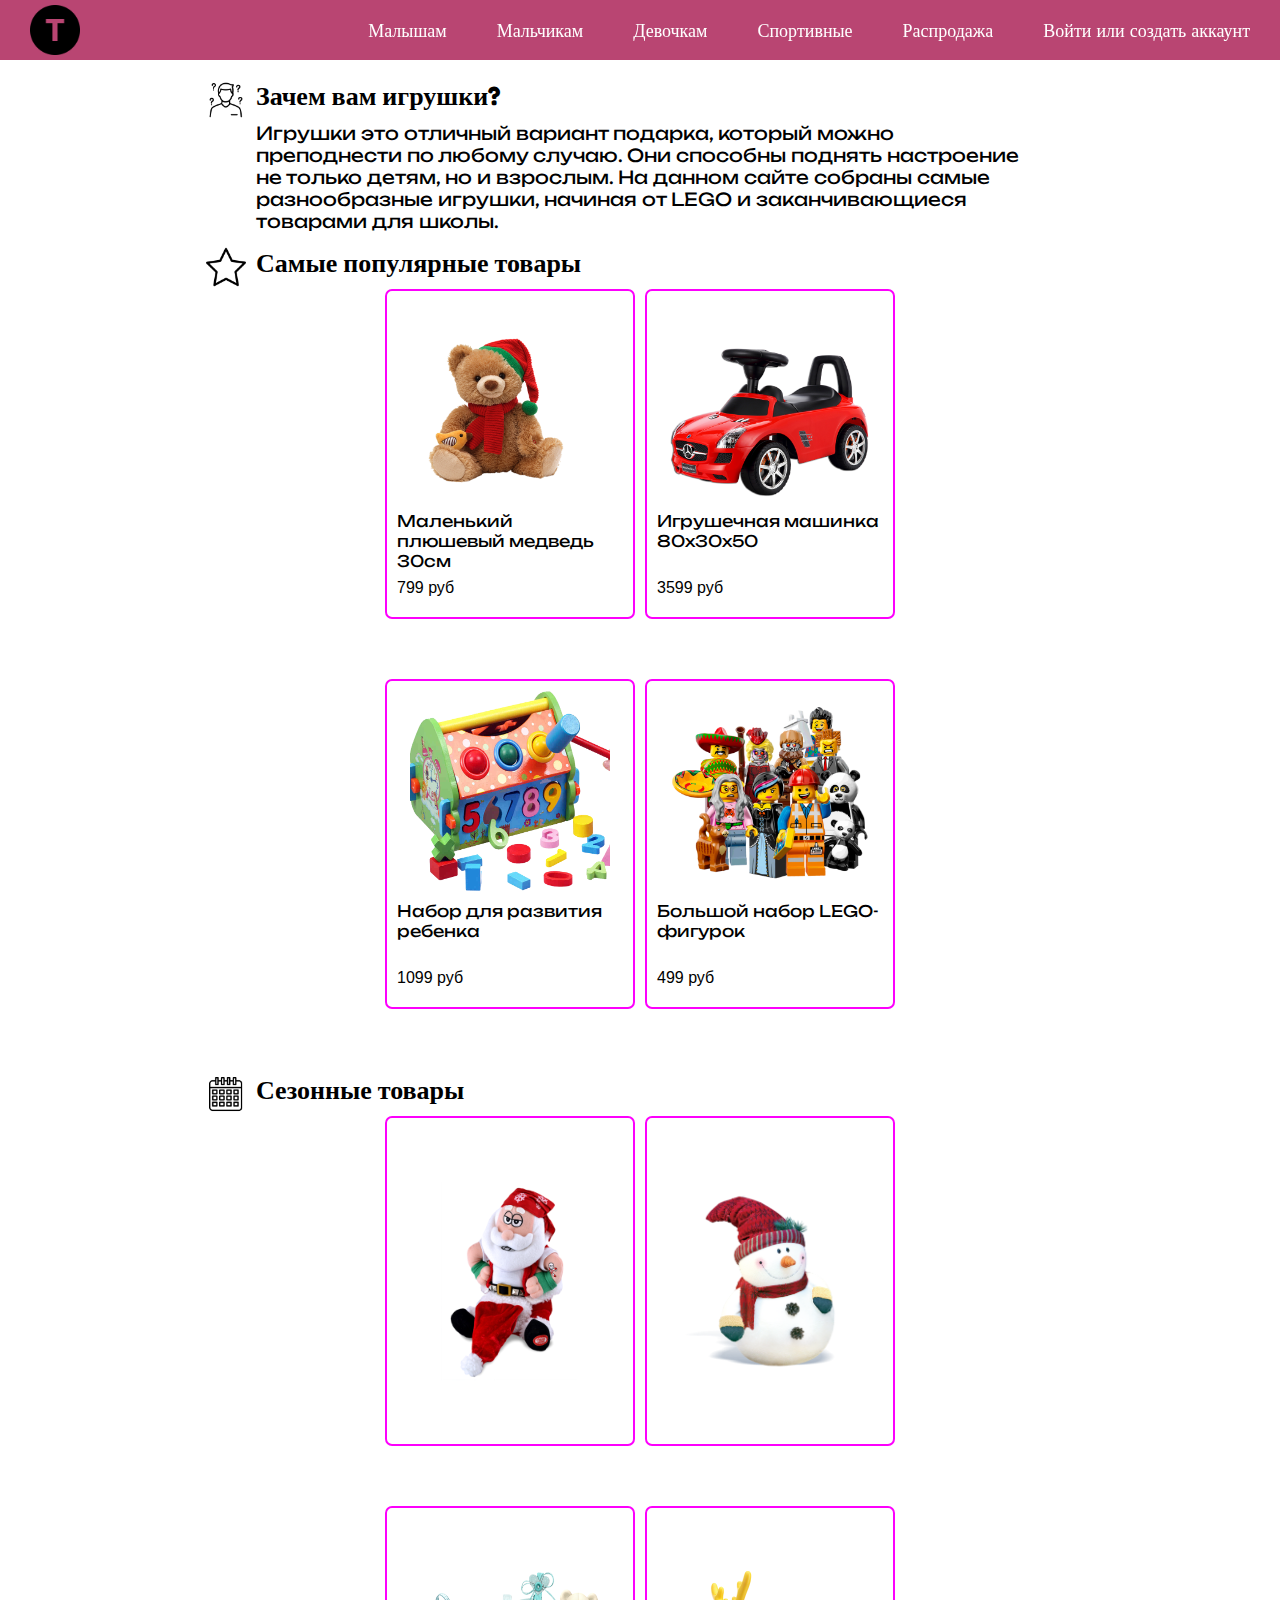
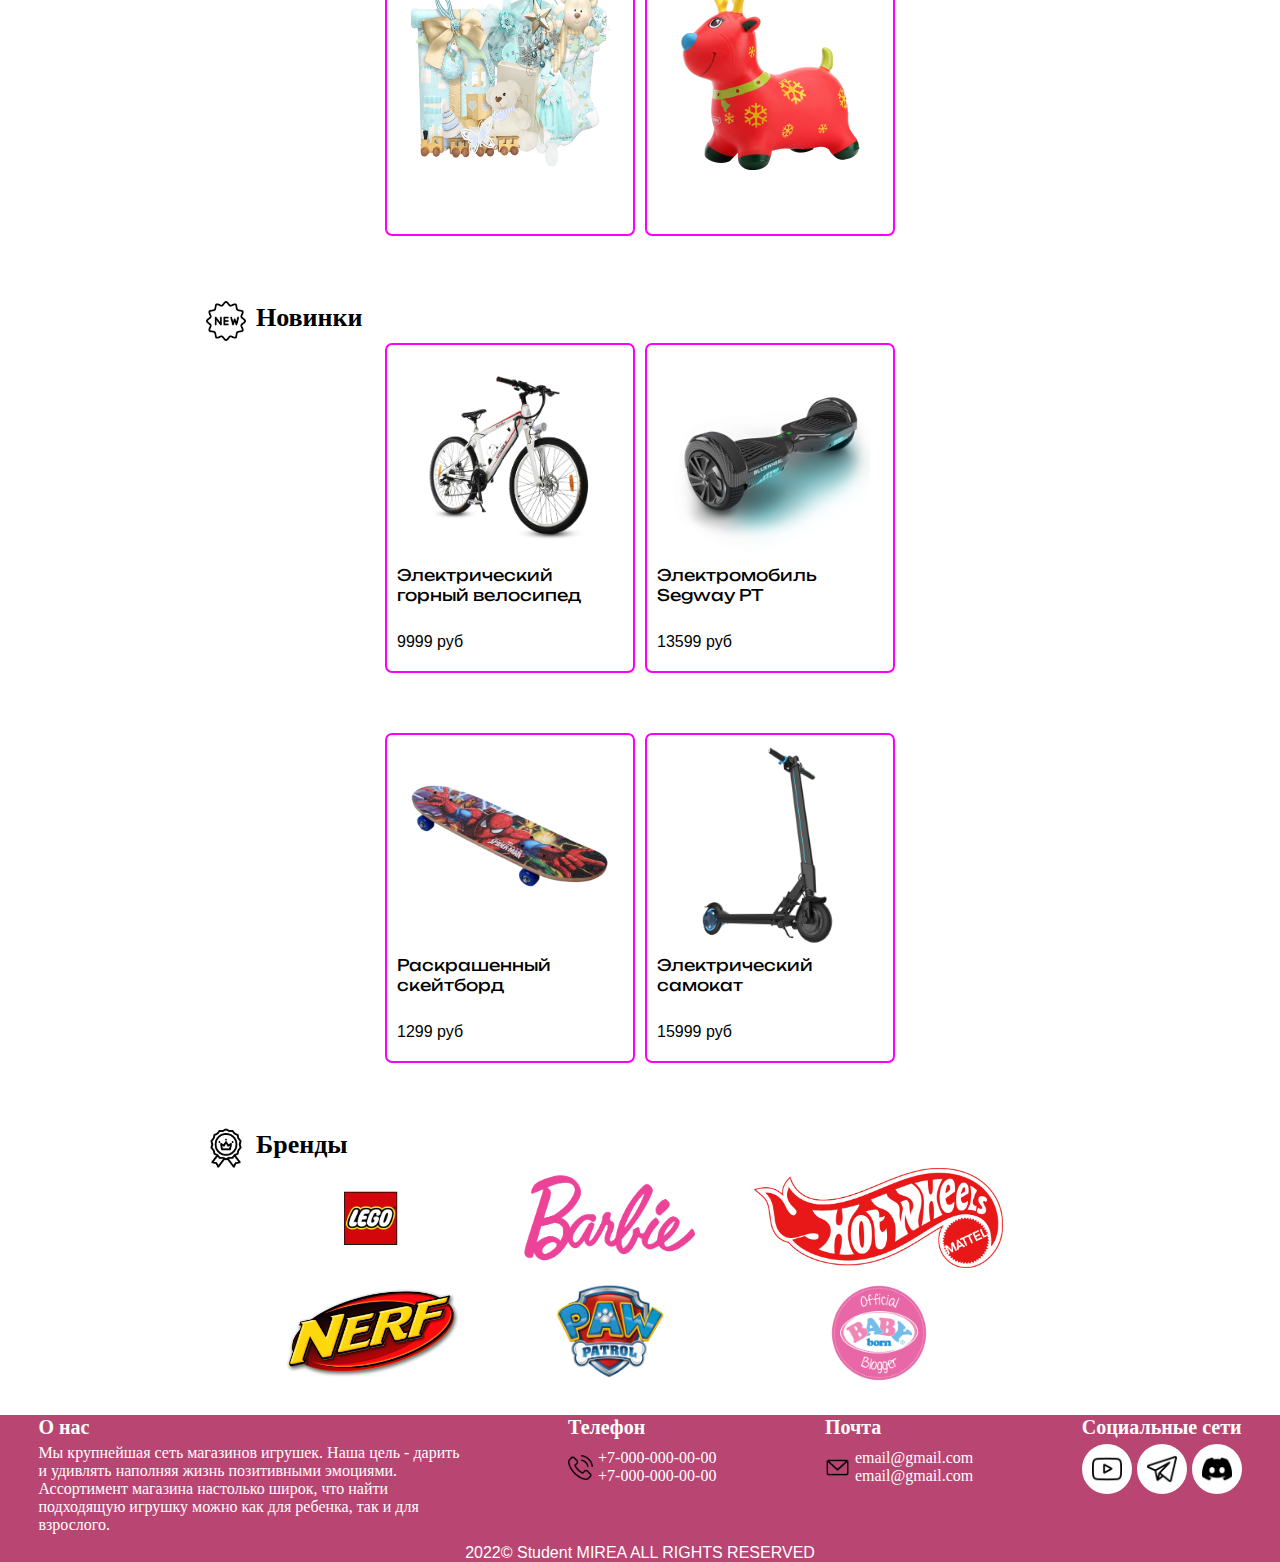
<file: index.html>
<!DOCTYPE html>
<html lang="en">
    <head>
        <meta charset="UTF-8"> 
        <meta http-equiv="X-UA-Compatible" content="IE=edge">
        <title>Toy Store</title>
        <link rel="icon" href="images/favicon.png">
        <link rel="stylesheet" href="styles/main.css">

    </head>
    <body>
        <header>
            <div class="main-icon">
                <p class="icon-text"><a class="icon-text" href="index.html">Магазин игрушек</a></p>
                <a href="index.html"><img src="images/main-icon.png" class="main-icons"></a>
            </div>
            <div class="header-texts">
                <a href="baby.html"><p class="header-text">Малышам</p></a>
                <a href="boy.html"><p class="header-text">Мальчикам</p></a>
                <a href="girl.html"><p class="header-text">Девочкам</p></a>
                <a href="sport.html"><p class="header-text">Спортивные</p></a>
                <a href="sale.html"><p class="header-text">Распродажа</p></a>
                <p id="header-text2" class="header-text"><a class="href" href="enter.html">Войти</a> или <a class="href" href="registration.html">создать аккаунт</a></p>
            </div>
            <div class="header">
                <img id="heads" class="heads" src="images/icon-header.png">
                <div id="icon-heads" class="icon-heads">
                    <a href="baby.html"><p class="header-text">Малышам</p></a>
                    <a href="boy.html"><p class="header-text">Мальчикам</p></a>
                    <a href="girl.html"><p class="header-text">Девочкам</p></a>
                    <a href="sport.html"><p class="header-text">Спортивные</p></a>
                    <a href="sale.html"><p class="header-text">Распродажа</p></a>
                    <a href="enter.html"><p class="header-text">Вход</p></a>
                    <a href="registration.html"><p class="header-text">Регистрация</p></a>
                    <div id="escapes" class="escape">
                        <img src ="images/escape.png" class="escapes">
                    </div>
                </div>
            </div>
        </header>
        <main>
            <section id="section-1">
                <div class="icon-sections">
                    <img class="icon-section" src="images/icon-section1.png">
                    <h1 class="main-heading">Зачем вам игрушки?</h1>
                </div>
                <p class="main-text">Игрушки это отличный вариант подарка, который можно преподнести по любому случаю. Они способны поднять настроение не только детям, но и взрослым. На данном сайте собраны самые разнообразные игрушки, начиная от LEGO и заканчивающиеся товарами для школы. </p>
            </section>
            <section id="section-2">
                <div class="icon-sections">
                    <img class="icon-section" src="images/icon-section2.png">
                    <h1 class="main-heading">Самые популярные товары</h1>
                </div>
                <div class="boxes">
                    <div class="box">
                        <div class="toys">
                            <img class="img" src="images/bear.png">
                        </div>
                        <p class="text-toys">Маленький плюшевый медведь 30см</p>
                        <p class="price">799 руб</p>
                        <button class="buy">Купить</button>
                    </div>
                    <div class="box">
                        <div class="toys">
                            <img class="img" src="images/car.png">
                        </div>
                        <p class="text-toys">Игрушечная машинка 80x30x50</p>
                        <p class="price">3599 руб</p>
                        <button class="buy">Купить</button>
                    </div>
                    <div class="box">
                        <div class="toys">
                            <img class="img" src="images/game-house.png">
                        </div>
                        <p class="text-toys">Набор для развития ребенка</p>
                        <p class="price">1099 руб</p>
                        <button class="buy">Купить</button>
                    </div>
                    <div class="box">
                        <div class="toys">
                            <img class="img" src="images/legominifigures.png">
                        </div>
                        <p class="text-toys">Большой набор LEGO-фигурок</p>
                        <p class="price">499 руб</p>
                        <button class="buy">Купить</button>
                    </div>
                </div>
            </section>
            <section id="section-3">
                <div class="icon-sections">
                    <img class="icon-section" src="images/icon-section3.png">
                    <h1 class="main-heading">Сезонные товары</h1>
                </div>
                <div class="boxes">
                    <div id="second-box" class="box">
                        <div id="second-toys" class="toys">
                            <img class="img" src="images/santa.png">
                        </div>
                        <p id="second-text-toys" class="text-toys">Маленький Санта-клаус</p>
                        <p id="second-price" class="price">399 руб</p>
                        <button id="second-buy" class="buy">Купить</button>
                    </div>
                    <div id="second-box" class="box">
                        <div id="second-toys" class="toys">
                            <img class="img" src="images/snowman.png">
                        </div>
                        <p id="second-text-toys" class="text-toys">Рождественский снеговик</p>
                        <p id="second-price" class="price">399 руб</p>
                        <button id="second-buy" class="buy">Купить</button>
                    </div>
                    <div id="second-box" class="box">
                        <div id="second-toys" class="toys">
                            <img class="img" src="images/newyearset.png">
                        </div>
                        <p id="second-text-toys" class="text-toys">Набор игрушек на Новый Год</p>
                        <p id="second-price" class="price">999 руб</p>
                        <button id="second-buy" class="buy">Купить</button>
                    </div>
                    <div id="second-box" class="box">
                        <div id="second-toys" class="toys">
                            <img class="img" src="images/newyeardeer.png">
                        </div>
                        <p id="second-text-toys" class="text-toys">Рождественский олененок</p>
                        <p id="second-price" class="price">299 руб</p>
                        <button id="second-buy" class="buy">Купить</button>
                    </div>
                </div>
            </section>
            <section id="section-4">
                <div class="icon-sections">
                    <img class="icon-section" src="images/icon-section4.png">
                    <h1 class="main-heading">Новинки</h1>
                </div>
                <div id="third-boxes" class="boxes">
                    <div id="third-box" class="box">
                        <div id="third-toys" class="toys">
                            <img class="img" src="images/bycicle.png">
                        </div>
                        <p id="third-text-toys" class="text-toys">Электрический горный велосипед</p>
                        <p id="third-price" class="price">9999 руб</p>
                        <button id="third-buy" class="buy">Купить</button>
                    </div>
                    <div id="third-box" class="box">
                        <div id="third-toys" class="toys">
                            <img class="img" src="images/segway.png">
                        </div>
                        <p id="third-text-toys" class="text-toys">Электромобиль Segway PT</p>
                        <p id="third-price" class="price">13599 руб</p>
                        <button id="third-buy" class="buy">Купить</button>
                    </div>
                    <div id="third-box" class="box">
                        <div id="third-toys" class="toys">
                            <img class="img" src="images/skateboard.png">
                        </div>
                        <p id="third-text-toys" class="text-toys">Раскрашенный скейтборд</p>
                        <p id="third-price" class="price">1299 руб</p>
                        <button id="third-buy" class="buy">Купить</button>
                    </div>
                    <div id="third-box" class="box">
                        <div id="third-toys" class="toys">
                            <img class="img" src="images/scooter.png">
                        </div>
                        <p id="third-text-toys" class="text-toys">Электрический самокат</p>
                        <p id="third-price" class="price">15999 руб</p>
                        <button id="third-buy" class="buy">Купить</button>
                    </div>
            </section>
            <section id="section-5">
                <div class="icon-sections">
                    <img class="icon-section" src="images/icon-section5.png">
                    <h1 class="main-heading">Бренды</h1>
                </div>
                <div class="brand">
                    <div class="logo">
                        <a href="https://www.lego.com/ru-ru"><img class="logo-first" src="images/lego-logo.png"></a>
                    </div>
                    <div class="logo">
                        <a href="https://shopping.mattel.com/ru-ru/pages/barbie"><img class="logo-second" src="images/barbie-logo.png"></a>
                    </div>
                    <div class="logo">
                        <a href="https://shopping.mattel.com/ru-ru/pages/hot-wheels"><img class="logo-third" src="images/hotwheels-logo.png"></a>
                    </div>
                    <div class="logo">
                        <a href="https://nerfrussia.ru/"><img class="logo-fourth" src="images/nerf-logo.png"></a>
                    </div>
                    <div class="logo">
                        <a href="http://intl.pawpatrol.com/"><img class="logo-fifth" src="images/paw-potrol-logo.png"></a>
                    </div>
                    <div class="logo">
                        <a href="https://www.baby-born.com/en/"><img class="logo-sixth" src="images/baby-born-logo.png"></a>
                    </div>
                </div>
            </section>
        </main>
        <footer>
            <div class="footer-content">
                <div class="about">
                    <h2 class="header-footer">О нас</h2>
                    <p>Мы крупнейшая сеть магазинов игрушек. Наша цель - дарить и удивлять наполняя жизнь позитивными эмоциями. Ассортимент магазина настолько широк, что найти подходящую игрушку можно как для ребенка, так и для взрослого.</p>
                </div>
                <div class="telephone">
                    <h2 class="header-footer">Телефон</h2>
                    <div class="grid-icon">
                        <img class="phone" src="images/phone.png">
                        <div class="telephone-grid">
                            <a href="tel:70000000000"><p>+7-000-000-00-00</p></a>
                            <a href="tel:70000000000"><p>+7-000-000-00-00</p></a>
                        </div>
                    </div>
                </div>
                <div class="gmail">
                    <h2 class="header-footer">Почта</h2>
                    <div class="grid-icon">
                        <img class="mail" src="images/mail.png">
                        <div class="telephone-grid">
                            <a href="mailto:email@gmail.com"><p>email@gmail.com</p></a>
                            <a href="mailto:email@gmail.com"><p>email@gmail.com</p></a>
                        </div>
                    </div>
                </div>
                <div class="social">
                    <h2 class="header-footer">Социальные сети</h2>
                    <div class="footer-images">
                        <div class="footer-image">
                            <img class="image-footer" src="images/youtube.png">
                        </div>
                        <div class="footer-image">
                            <img class="image-footer" src="images/telegram.png">
                        </div>
                        <div class="footer-image">
                            <img class="image-footer" src="images/discord.png">
                        </div>
                    </div>
                </div>
            </div>
            <p class="text-footer">2022© Student MIREA ALL RIGHTS RESERVED</p>
        </footer>
        <div id ="overlay" class="overlay">
            <div class="modal">
                <div class="modal-container"> 
                    <h2 class="login">Для покупки товаров войдите в систему</h2>
                    <div class="inputs">
                        <input class="eemail" placeholder="Почта">
                        <img id="alert1" src="images/znak.png" class="znak">
                    </div>
                    <div class="inputs">
                        <input class="password" type="password" placeholder="Пароль">
                        <img id="alert2" src="images/znak.png" class="znak">
                    </div>
                    <button class="button">Войти</button>
                    <p class="text-login">Еще нет аккаунта? <a class="text-login a" href="registration.html"><span class="login-span">Зарегистрироваться</span></a></p>
                    <div id="escape" class="escape">
                        <img src ="images/escape.png" class="escapes">
                    </div>
                </div>
            </div>
        </div>
        <script src="JS/login.js"></script>
        <script src="JS/buy.js"></script>
        <script src="JS/header.js"></script>
    </body>
</html>
</file>
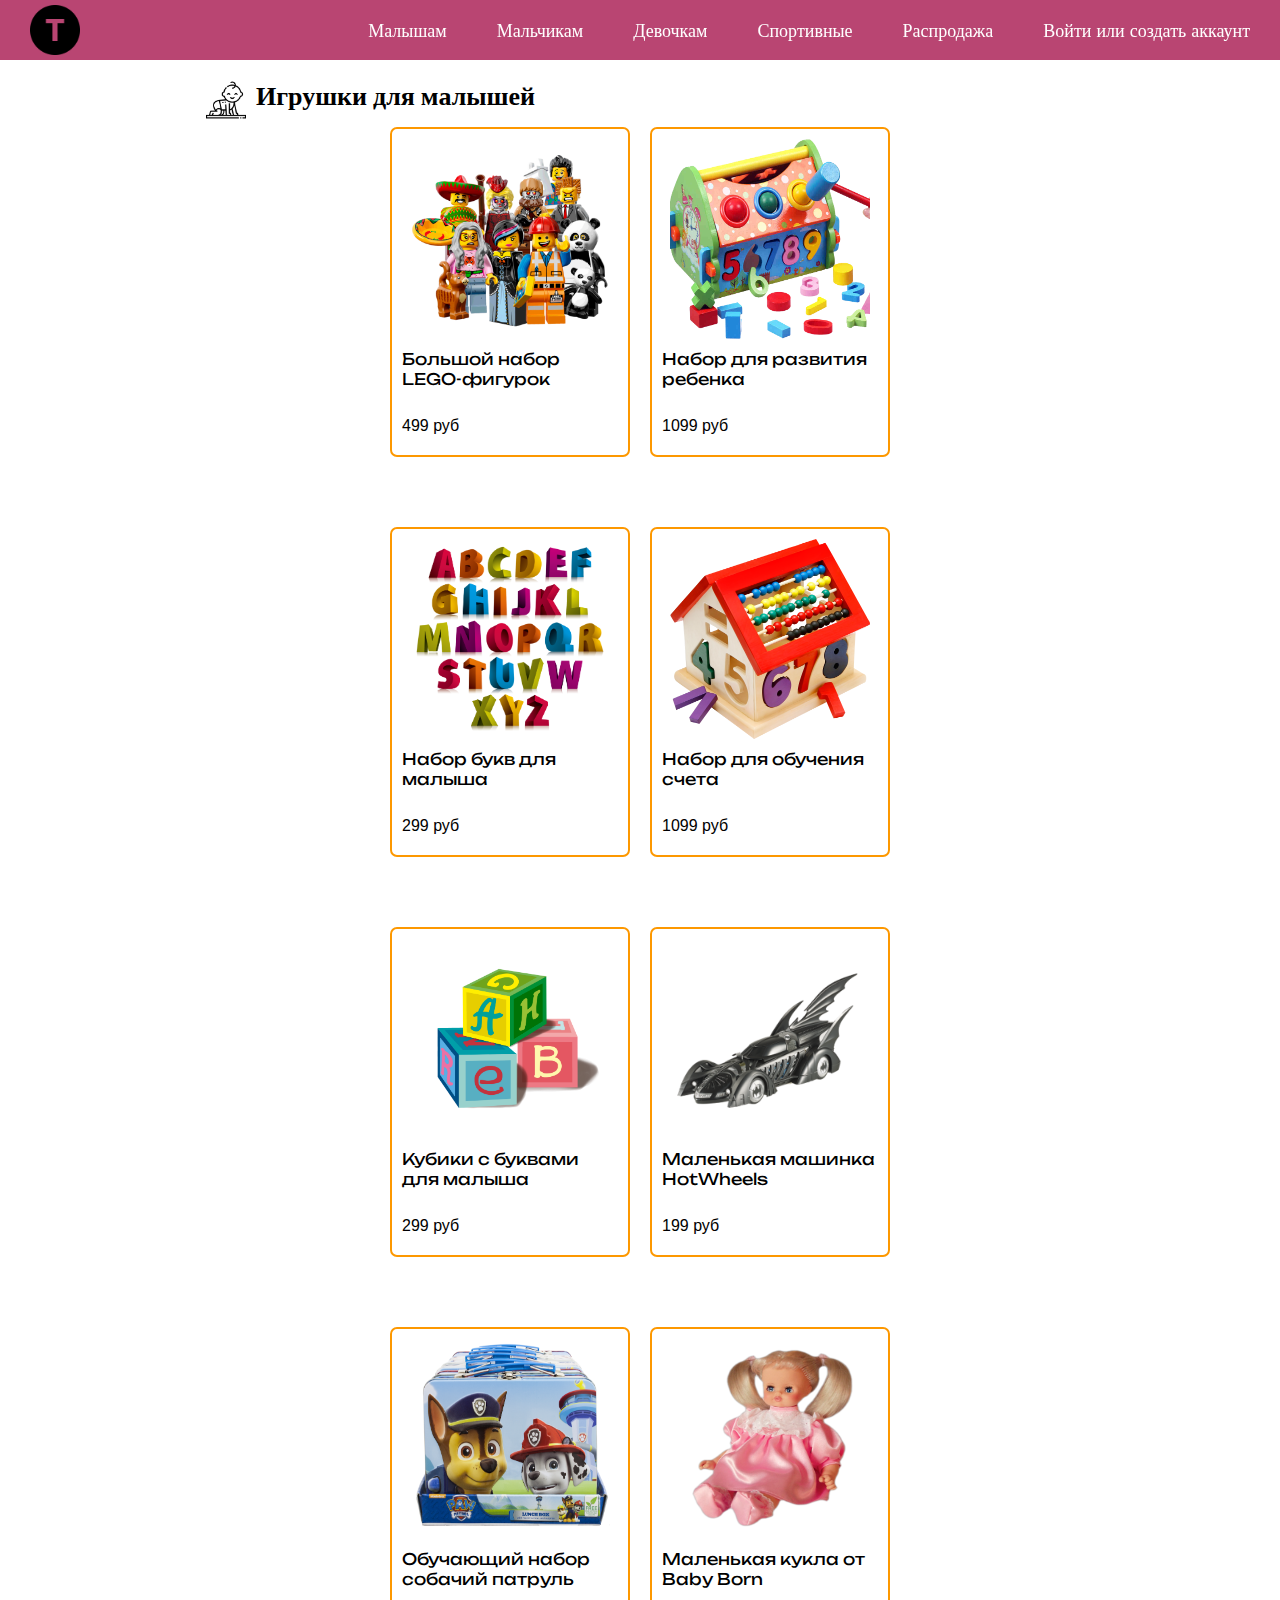
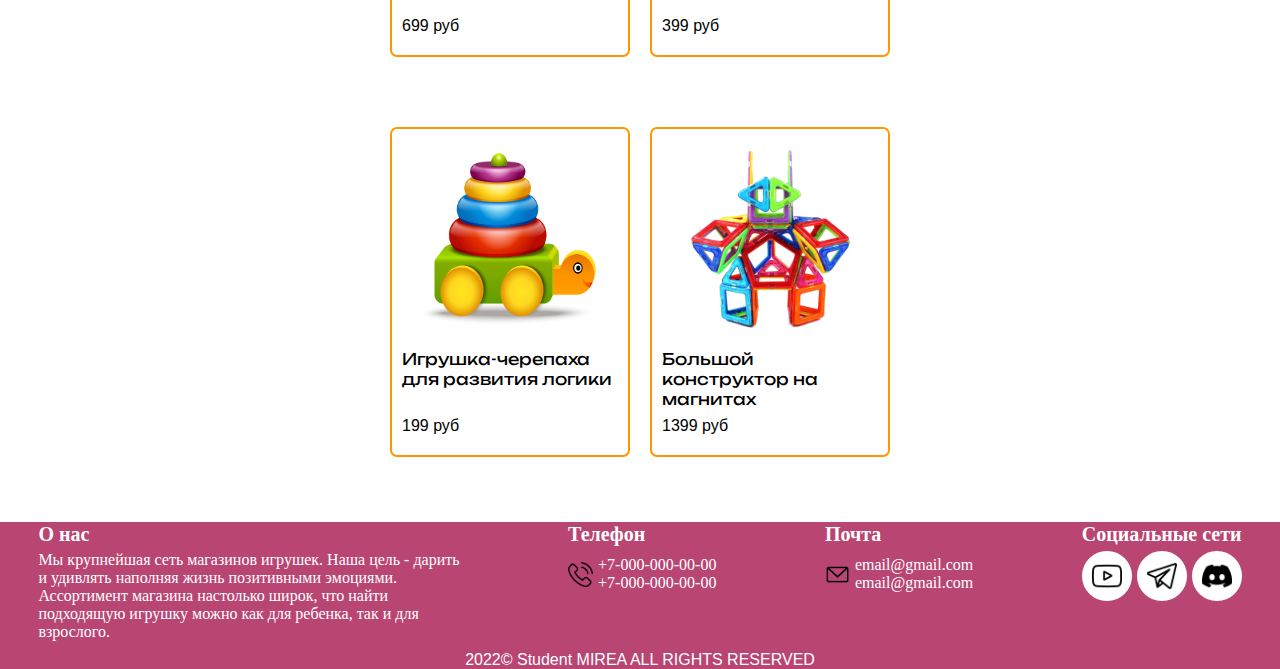
<file: baby.html>
<!DOCTYPE html>
<html lang="en">
    <head>
        <meta charset="UTF-8"> 
        <meta http-equiv="X-UA-Compatible" content="IE=edge">
        <title>Toy Store</title>
        <link rel="icon" href="images/favicon.png">
        <link rel="stylesheet" href="styles/main.css">
        <link rel="stylesheet" href="styles/baby-boy-girl.css">
        <link rel="stylesheet" href="styles/baby.css">
    </head>
    <body>
        <header>
            <div class="main-icon">
                <p class="icon-text"><a class="icon-text" href="index.html">Магазин игрушек</a></p>
                <a href="index.html"><img src="images/main-icon.png" class="main-icons"></a>
            </div>
            <div class="header-texts">
                <a href="baby.html"><p class="header-text">Малышам</p></a>
                <a href="boy.html"><p class="header-text">Мальчикам</p></a>
                <a href="girl.html"><p class="header-text">Девочкам</p></a>
                <a href="sport.html"><p class="header-text">Спортивные</p></a>
                <a href="sale.html"><p class="header-text">Распродажа</p></a>
                <p id="header-text2" class="header-text"><a class="href" href="enter.html">Войти</a> или <a class="href" href="registration.html">создать аккаунт</a></p>
            </div>
            <div class="header">
                <img id="heads" class="heads" src="images/icon-header.png">
                <div id="icon-heads" class="icon-heads">
                    <a href="baby.html"><p class="header-text">Малышам</p></a>
                    <a href="boy.html"><p class="header-text">Мальчикам</p></a>
                    <a href="girl.html"><p class="header-text">Девочкам</p></a>
                    <a href="sport.html"><p class="header-text">Спортивные</p></a>
                    <a href="sale.html"><p class="header-text">Распродажа</p></a>
                    <a href="enter.html"><p class="header-text">Вход</p></a>
                    <a href="registration.html"><p class="header-text">Регистрация</p></a>
                    <div id="escapes" class="escape">
                        <img src ="images/escape.png" class="escapes">
                    </div>
                </div>
            </div>
        </header>
        <main>
            <section id="section-1">
                <div class="icon-sections">
                    <img class="icon-section" src="images/icon-baby.png">
                    <h1 class="main-heading">Игрушки для малышей</h1>
                </div>
                <div class="boxes">
                    <div class="linear-animation">
                        <div class="box">
                            <div class="toys">
                                <img class="img" src="images/legominifigures.png">
                            </div>
                            <p class="text-toys">Большой набор LEGO-фигурок</p>
                            <p class="price">499 руб</p>
                            <button class="buy">Купить</button>
                        </div>
                    </div>
                    <div class="linear-animation">
                        <div class="box">
                            <div class="toys">
                                <img class="img" src="images/game-house.png">
                            </div>
                            <p class="text-toys">Набор для развития ребенка</p>
                            <p class="price">1099 руб</p>
                            <button class="buy">Купить</button>
                        </div>
                    </div>
                    <div class="linear-animation">
                        <div class="box">
                            <div class="toys">
                                <img class="img" src="images/letters.png">
                            </div>
                            <p class="text-toys">Набор букв для малыша</p>
                            <p class="price">299 руб</p>
                            <button class="buy">Купить</button>
                        </div>
                    </div>
                    <div class="linear-animation">
                        <div class="box">
                            <div class="toys">
                                <img class="img" src="images/number-house.png">
                            </div>
                            <p class="text-toys">Набор для обучения счета</p>
                            <p class="price">1099 руб</p>
                            <button class="buy">Купить</button>
                        </div>
                    </div>
                    <div class="linear-animation">
                        <div class="box">
                            <div class="toys">
                                <img class="img" src="images/box-letters.png">
                            </div>
                            <p class="text-toys">Кубики с буквами для малыша</p>
                            <p class="price">299 руб</p>
                            <button class="buy">Купить</button>
                        </div>
                    </div>
                    <div class="linear-animation">
                        <div class="box">
                            <div class="toys">
                                <img class="img" src="images/badmobile.png">
                            </div>
                            <p class="text-toys">Маленькая машинка HotWheels</p>
                            <p class="price">199 руб</p>
                            <button class="buy">Купить</button>
                        </div>
                    </div>
                    <div class="linear-animation">
                        <div class="box">
                            <div class="toys">
                                <img class="img" src="images/dog-patrol.png">
                            </div>
                            <p class="text-toys">Обучающий набор собачий патруль</p>
                            <p class="price">699 руб</p>
                            <button class="buy">Купить</button>
                        </div>
                    </div>
                    <div class="linear-animation">
                        <div class="box">
                            <div class="toys">
                                <img class="img" src="images/kukla.png">
                            </div>
                            <p class="text-toys">Маленькая кукла от Baby Born</p>
                            <p class="price">399 руб</p>
                            <button class="buy">Купить</button>
                        </div>
                    </div>
                    <div class="linear-animation">
                        <div class="box">
                            <div class="toys">
                                <img class="img" src="images/evklid-box.png">
                            </div>
                            <p class="text-toys">Игрушка-черепаха для развития логики</p>
                            <p class="price">199 руб</p>
                            <button class="buy">Купить</button>
                        </div>
                    </div>
                    <div class="linear-animation">
                        <div class="box">
                            <div class="toys">
                                <img class="img" src="images/konstructor.png">
                            </div>
                            <p class="text-toys">Большой конструктор на магнитах</p>
                            <p class="price">1399 руб</p>
                            <button class="buy">Купить</button>
                        </div>
                    </div>
                </div>
            </section>
        </main>
        <footer>
            <div class="footer-content">
                <div class="about">
                    <h2 class="header-footer">О нас</h2>
                    <p>Мы крупнейшая сеть магазинов игрушек. Наша цель - дарить и удивлять наполняя жизнь позитивными эмоциями. Ассортимент магазина настолько широк, что найти подходящую игрушку можно как для ребенка, так и для взрослого.</p>
                </div>
                <div class="telephone">
                    <h2 class="header-footer">Телефон</h2>
                    <div class="grid-icon">
                        <img class="phone" src="images/phone.png">
                        <div class="telephone-grid">
                            <a href="tel:70000000000"><p>+7-000-000-00-00</p></a>
                            <a href="tel:70000000000"><p>+7-000-000-00-00</p></a>
                        </div>
                    </div>
                </div>
                <div class="gmail">
                    <h2 class="header-footer">Почта</h2>
                    <div class="grid-icon">
                        <img class="mail" src="images/mail.png">
                        <div class="telephone-grid">
                            <a href="mailto:email@gmail.com"><p>email@gmail.com</p></a>
                            <a href="mailto:email@gmail.com"><p>email@gmail.com</p></a>
                        </div>
                    </div>
                </div>
                <div class="social">
                    <h2 class="header-footer">Социальные сети</h2>
                    <div class="footer-images">
                        <div class="footer-image">
                            <img class="image-footer" src="images/youtube.png">
                        </div>
                        <div class="footer-image">
                            <img class="image-footer" src="images/telegram.png">
                        </div>
                        <div class="footer-image">
                            <img class="image-footer" src="images/discord.png">
                        </div>
                    </div>
                </div>
            </div>
            <p class="text-footer">2022© Student MIREA ALL RIGHTS RESERVED</p>
        </footer>
        <div id ="overlay" class="overlay">
            <div class="modal">
                <div class="modal-container"> 
                    <h2 class="login">Для покупки товаров войдите в систему</h2>
                    <div class="inputs">
                        <input class="eemail" placeholder="Почта">
                        <img id="alert1" src="images/znak.png" class="znak">
                    </div>
                    <div class="inputs">
                        <input class="password" type="password" placeholder="Пароль">
                        <img id="alert2" src="images/znak.png" class="znak">
                    </div>
                    <button class="button">Войти</button>
                    <p class="text-login">Еще нет аккаунта? <a class="text-login a" href="registration.html"><span class="login-span">Зарегистрироваться</span></a></p>
                    <div id="escape" class="escape">
                        <img src ="images/escape.png" class="escapes">
                    </div>
                </div>
            </div>
        </div>
        <script src="JS/buy.js"></script>
        <script src="JS/login.js"></script>
        <script src="JS/header.js"></script>
    </body>
</html>
</file>
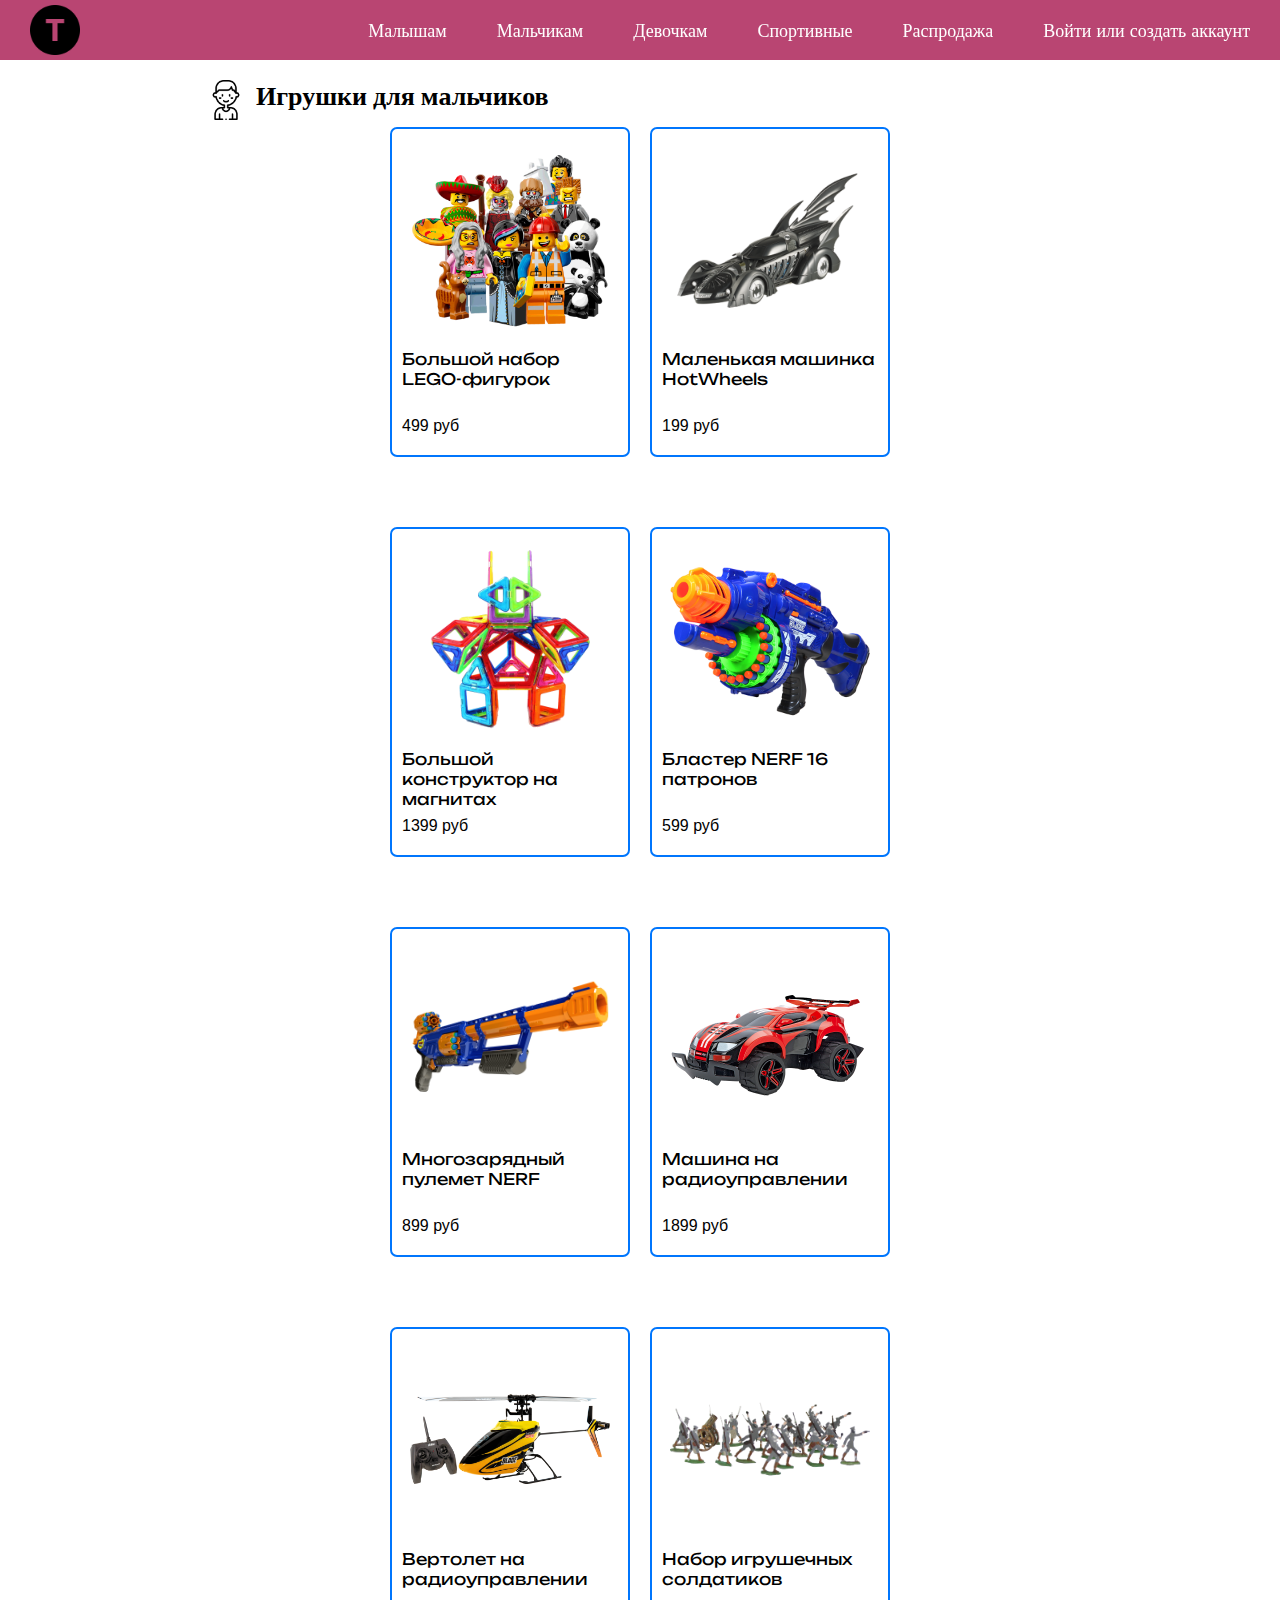
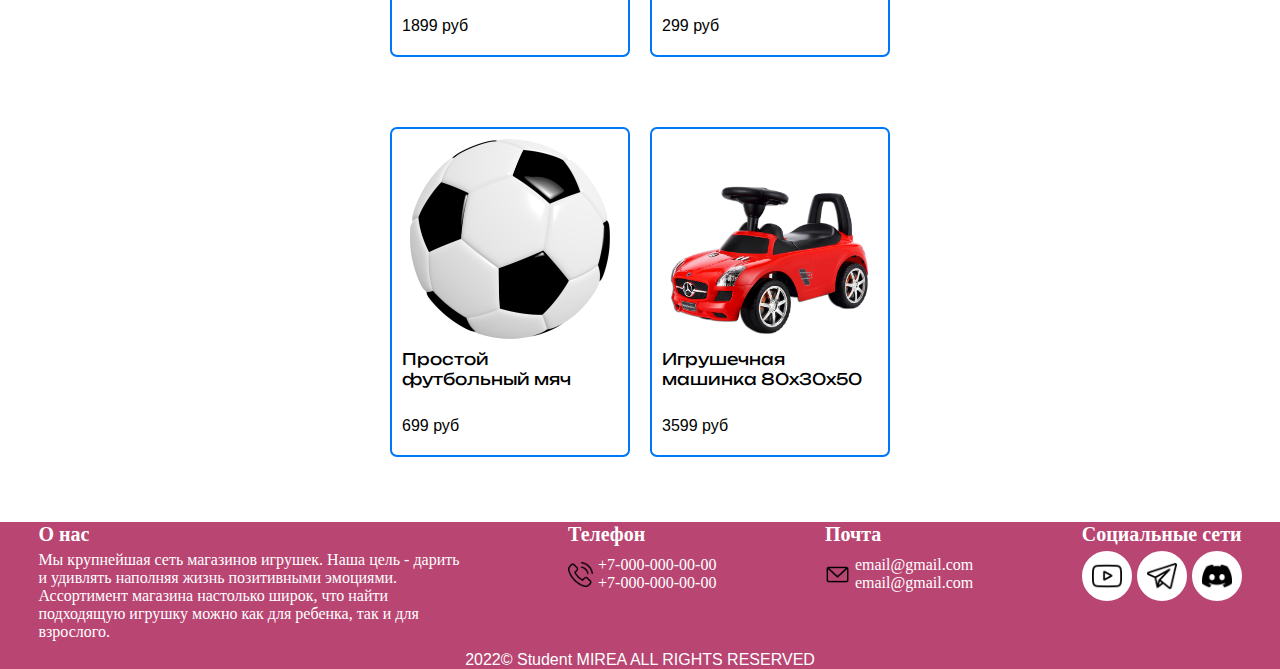
<file: boy.html>
<!DOCTYPE html>
<html lang="en">
    <head>
        <meta charset="UTF-8"> 
        <meta http-equiv="X-UA-Compatible" content="IE=edge">
        <title>Toy Store</title>
        <link rel="icon" href="images/favicon.png">
        <link rel="stylesheet" href="styles/main.css">
        <link rel="stylesheet" href="styles/baby-boy-girl.css">
        <link rel="stylesheet" href="styles/boy.css">
    </head>
    <body>
        <header>
            <div class="main-icon">
                <p class="icon-text"><a class="icon-text" href="index.html">Магазин игрушек</a></p>
                <a href="index.html"><img src="images/main-icon.png" class="main-icons"></a>
            </div>
            <div class="header-texts">
                <a href="baby.html"><p class="header-text">Малышам</p></a>
                <a href="boy.html"><p class="header-text">Мальчикам</p></a>
                <a href="girl.html"><p class="header-text">Девочкам</p></a>
                <a href="sport.html"><p class="header-text">Спортивные</p></a>
                <a href="sale.html"><p class="header-text">Распродажа</p></a>
                <p id="header-text2" class="header-text"><a class="href" href="enter.html">Войти</a> или <a class="href" href="registration.html">создать аккаунт</a></p>
            </div>
            <div class="header">
                <img id="heads" class="heads" src="images/icon-header.png">
                <div id="icon-heads" class="icon-heads">
                    <a href="baby.html"><p class="header-text">Малышам</p></a>
                    <a href="boy.html"><p class="header-text">Мальчикам</p></a>
                    <a href="girl.html"><p class="header-text">Девочкам</p></a>
                    <a href="sport.html"><p class="header-text">Спортивные</p></a>
                    <a href="sale.html"><p class="header-text">Распродажа</p></a>
                    <a href="enter.html"><p class="header-text">Вход</p></a>
                    <a href="registration.html"><p class="header-text">Регистрация</p></a>
                    <div id="escapes" class="escape">
                        <img src ="images/escape.png" class="escapes">
                    </div>
                </div>
            </div>
        </header>
        <main>
            <section id="section-1">
                <div class="icon-sections">
                    <img class="icon-section" src="images/icon-boy.png">
                    <h1 class="main-heading">Игрушки для мальчиков</h1>
                </div>
                <div class="boxes">
                    <div class="linear-animation">
                        <div class="box">
                            <div class="toys">
                                <img class="img" src="images/legominifigures.png">
                            </div>
                            <p class="text-toys">Большой набор LEGO-фигурок</p>
                            <p class="price">499 руб</p>
                            <button class="buy">Купить</button>
                        </div>
                    </div>
                    <div class="linear-animation">
                        <div class="box">
                            <div class="toys">
                                <img class="img" src="images/badmobile.png">
                            </div>
                            <p class="text-toys">Маленькая машинка HotWheels</p>
                            <p class="price">199 руб</p>
                            <button class="buy">Купить</button>
                        </div>
                    </div>
                    <div class="linear-animation">
                        <div class="box">
                            <div class="toys">
                                <img class="img" src="images/konstructor.png">
                            </div>
                            <p class="text-toys">Большой конструктор на магнитах</p>
                            <p class="price">1399 руб</p>
                            <button class="buy">Купить</button>
                        </div>
                    </div>
                    <div class="linear-animation">
                        <div class="box">
                            <div class="toys">
                                <img class="img" src="images/nerf-pistol.png">
                            </div>
                            <p class="text-toys">Бластер NERF 16 патронов</p>
                            <p class="price">599 руб</p>
                            <button class="buy">Купить</button>
                        </div>
                    </div>
                    <div class="linear-animation">
                        <div class="box">
                            <div class="toys">
                                <img class="img" src="images/nerf-blaster.png">
                            </div>
                            <p class="text-toys">Многозарядный пулемет NERF</p>
                            <p class="price">899 руб</p>
                            <button class="buy">Купить</button>
                        </div>
                    </div>
                    <div class="linear-animation">
                        <div class="box">
                            <div class="toys">
                                <img class="img" src="images/radio-car.png">
                            </div>
                            <p class="text-toys">Машина на радиоуправлении</p>
                            <p class="price">1899 руб</p>
                            <button class="buy">Купить</button>
                        </div>
                    </div>
                    <div class="linear-animation">
                        <div class="box">
                            <div class="toys">
                                <img class="img" src="images/helicopter.png">
                            </div>
                            <p class="text-toys">Вертолет на радиоуправлении</p>
                            <p class="price">1899 руб</p>
                            <button class="buy">Купить</button>
                        </div>
                    </div>
                    <div class="linear-animation">
                        <div class="box">
                            <div class="toys">
                                <img class="img" src="images/soldiers.png">
                            </div>
                            <p class="text-toys">Набор игрушечных солдатиков</p>
                            <p class="price">299 руб</p>
                            <button class="buy">Купить</button>
                        </div>
                    </div>
                    <div class="linear-animation">
                        <div class="box">
                            <div class="toys">
                                <img class="img" src="images/ball-foot.png">
                            </div>
                            <p class="text-toys">Простой футбольный мяч</p>
                            <p class="price">699 руб</p>
                            <button class="buy">Купить</button>
                        </div>
                    </div>
                    <div class="linear-animation">
                        <div class="box">
                            <div class="toys">
                                <img class="img" src="images/car.png">
                            </div>
                            <p class="text-toys">Игрушечная машинка 80x30x50</p>
                            <p class="price">3599 руб</p>
                            <button class="buy">Купить</button>
                        </div>
                    </div>
                </div>
            </section>
        </main>
        <footer>
            <div class="footer-content">
                <div class="about">
                    <h2 class="header-footer">О нас</h2>
                    <p>Мы крупнейшая сеть магазинов игрушек. Наша цель - дарить и удивлять наполняя жизнь позитивными эмоциями. Ассортимент магазина настолько широк, что найти подходящую игрушку можно как для ребенка, так и для взрослого.</p>
                </div>
                <div class="telephone">
                    <h2 class="header-footer">Телефон</h2>
                    <div class="grid-icon">
                        <img class="phone" src="images/phone.png">
                        <div class="telephone-grid">
                            <a href="tel:70000000000"><p>+7-000-000-00-00</p></a>
                            <a href="tel:70000000000"><p>+7-000-000-00-00</p></a>
                        </div>
                    </div>
                </div>
                <div class="gmail">
                    <h2 class="header-footer">Почта</h2>
                    <div class="grid-icon">
                        <img class="mail" src="images/mail.png">
                        <div class="telephone-grid">
                            <a href="mailto:email@gmail.com"><p>email@gmail.com</p></a>
                            <a href="mailto:email@gmail.com"><p>email@gmail.com</p></a>
                        </div>
                    </div>
                </div>
                <div class="social">
                    <h2 class="header-footer">Социальные сети</h2>
                    <div class="footer-images">
                        <div class="footer-image">
                            <img class="image-footer" src="images/youtube.png">
                        </div>
                        <div class="footer-image">
                            <img class="image-footer" src="images/telegram.png">
                        </div>
                        <div class="footer-image">
                            <img class="image-footer" src="images/discord.png">
                        </div>
                    </div>
                </div>
            </div>
            <p class="text-footer">2022© Student MIREA ALL RIGHTS RESERVED</p>
        </footer>
        <div id ="overlay" class="overlay">
            <div class="modal">
                <div class="modal-container"> 
                    <h2 class="login">Для покупки товаров войдите в систему</h2>
                    <div class="inputs">
                        <input class="eemail" placeholder="Почта">
                        <img id="alert1" src="images/znak.png" class="znak">
                    </div>
                    <div class="inputs">
                        <input class="password" type="password" placeholder="Пароль">
                        <img id="alert2" src="images/znak.png" class="znak">
                    </div>
                    <button class="button">Войти</button>
                    <p class="text-login">Еще нет аккаунта? <a class="text-login a" href="registration.html"><span class="login-span">Зарегистрироваться</span></a></p>
                    <div id="escape" class="escape">
                        <img src ="images/escape.png" class="escapes">
                    </div>
                </div>
            </div>
        </div>
        <script src="JS/login.js"></script>
        <script src="JS/buy.js"></script>
        <script src="JS/header.js"></script>
    </body>
</html>
</file>
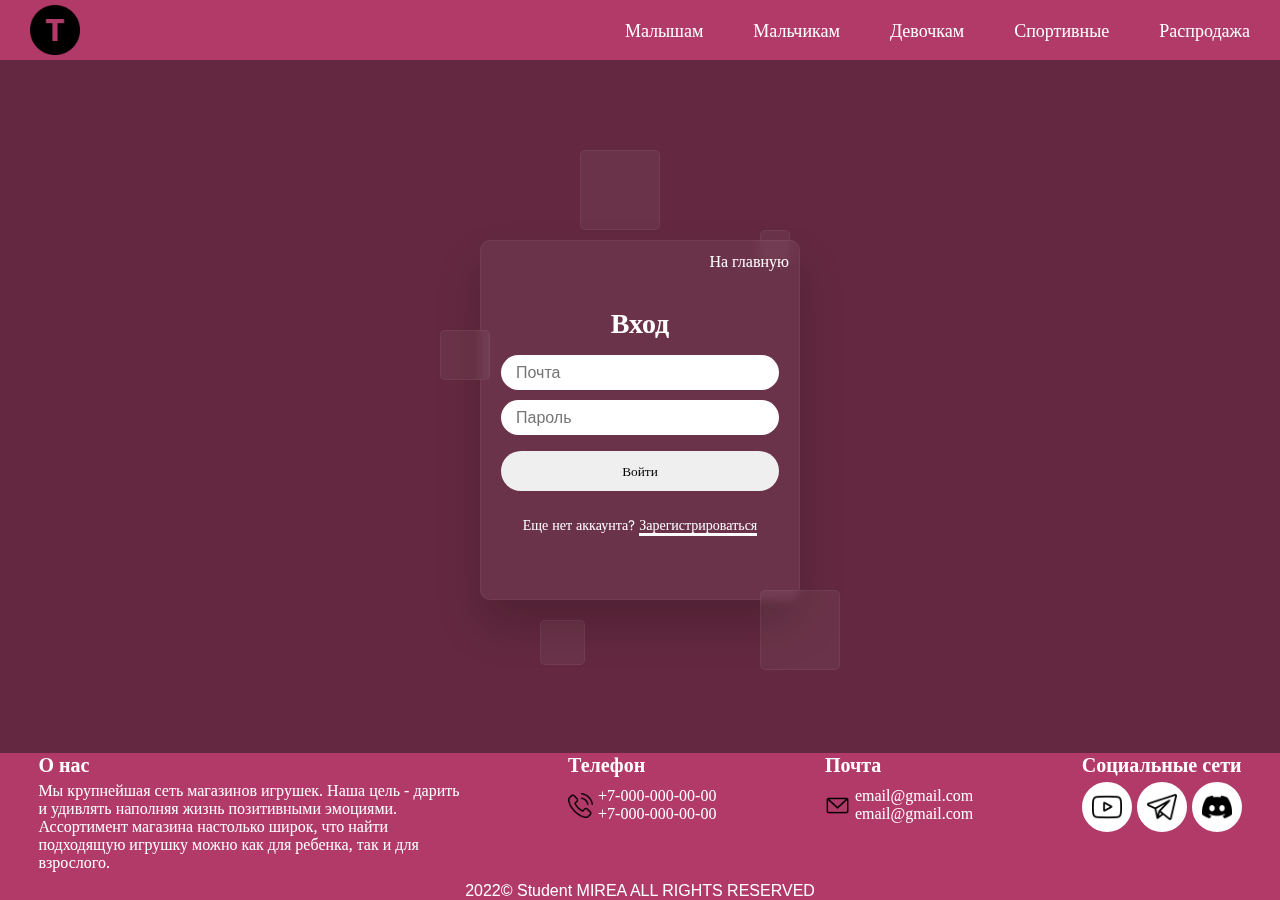
<file: enter.html>
<!DOCTYPE html>
<html lang="en">
    <head>
        <meta charset="UTF-8"> 
        <meta http-equiv="X-UA-Compatible" content="IE=edge">
        <title>Toy Store</title>
        <link rel="icon" href="images/favicon.png">
        <link rel="stylesheet" href="styles/main.css">
        <link rel="stylesheet" href="styles/enter.css">
    </head>
    <body>
        <header>
            <div class="main-icon">
                <p class="icon-text"><a class="icon-text" href="index.html">Магазин игрушек</a></p>
                <a href="index.html"><img src="images/main-icon.png" class="main-icons"></a>
            </div>
            <div class="header-texts">
                <a href="baby.html"><p class="header-text">Малышам</p></a>
                <a href="boy.html"><p class="header-text">Мальчикам</p></a>
                <a href="girl.html"><p class="header-text">Девочкам</p></a>
                <a href="sport.html"><p class="header-text">Спортивные</p></a>
                <a href="sale.html"><p class="header-text">Распродажа</p></a>
            </div>
            <div class="header">
                <img id="heads" class="heads" src="images/icon-header.png">
                <div id="icon-heads" class="icon-heads">
                    <a href="baby.html"><p class="header-text">Малышам</p></a>
                    <a href="boy.html"><p class="header-text">Мальчикам</p></a>
                    <a href="girl.html"><p class="header-text">Девочкам</p></a>
                    <a href="sport.html"><p class="header-text">Спортивные</p></a>
                    <a href="sale.html"><p class="header-text">Распродажа</p></a>
                    <div id="escapes" class="escape">
                        <img src ="images/escape.png" class="escapes">
                    </div>
                </div>
            </div>
        </header>
        <main>
            <div class="boxes">
                <div class="square" style="--i:0;"></div>
                <div class="square" style="--i:1;"></div>
                <div class="square" style="--i:2;"></div>
                <div class="square" style="--i:3;"></div>
                <div class="square" style="--i:4;"></div>
            </div>
            <div class="content-container">
                <h2 class="login">Вход</h2>
                <div class="inputs">
                    <input class="eemail" placeholder="Почта">
                    <img id="alert1" src="images/znak.png" class="znak">
                </div>
                <div class="inputs">
                    <input class="password" type="password" placeholder="Пароль">
                    <img id="alert2" src="images/znak.png" class="znak">
                </div>
                <button class="button">Войти</button>
                <p class="text-login">Еще нет аккаунта? <a class="text-login a" href="registration.html"><span class="login-span">Зарегистрироваться</span></a></p>
                <p class="mains"><a href="index.html">На главную</a></p>
            </div>
        </main>
        <footer>
            <div class="footer-content">
                <div class="about">
                    <h2 class="header-footer">О нас</h2>
                    <p>Мы крупнейшая сеть магазинов игрушек. Наша цель - дарить и удивлять наполняя жизнь позитивными эмоциями. Ассортимент магазина настолько широк, что найти подходящую игрушку можно как для ребенка, так и для взрослого.</p>
                </div>
                <div class="telephone">
                    <h2 class="header-footer">Телефон</h2>
                    <div class="grid-icon">
                        <img class="phone" src="images/phone.png">
                        <div class="telephone-grid">
                            <a href="tel:70000000000"><p>+7-000-000-00-00</p></a>
                            <a href="tel:70000000000"><p>+7-000-000-00-00</p></a>
                        </div>
                    </div>
                </div>
                <div class="gmail">
                    <h2 class="header-footer">Почта</h2>
                    <div class="grid-icon">
                        <img class="mail" src="images/mail.png">
                        <div class="telephone-grid">
                            <a href="mailto:email@gmail.com"><p>email@gmail.com</p></a>
                            <a href="mailto:email@gmail.com"><p>email@gmail.com</p></a>
                        </div>
                    </div>
                </div>
                <div class="social">
                    <h2 class="header-footer">Социальные сети</h2>
                    <div class="footer-images">
                        <div class="footer-image">
                            <img class="image-footer" src="images/youtube.png">
                        </div>
                        <div class="footer-image">
                            <img class="image-footer" src="images/telegram.png">
                        </div>
                        <div class="footer-image">
                            <img class="image-footer" src="images/discord.png">
                        </div>
                    </div>
                </div>
            </div>
            <p class="text-footer">2022© Student MIREA ALL RIGHTS RESERVED</p>
        </footer>
        <script src="JS/login.js"></script>
        <script src="JS/header.js"></script>
    </body>
</html>
</file>
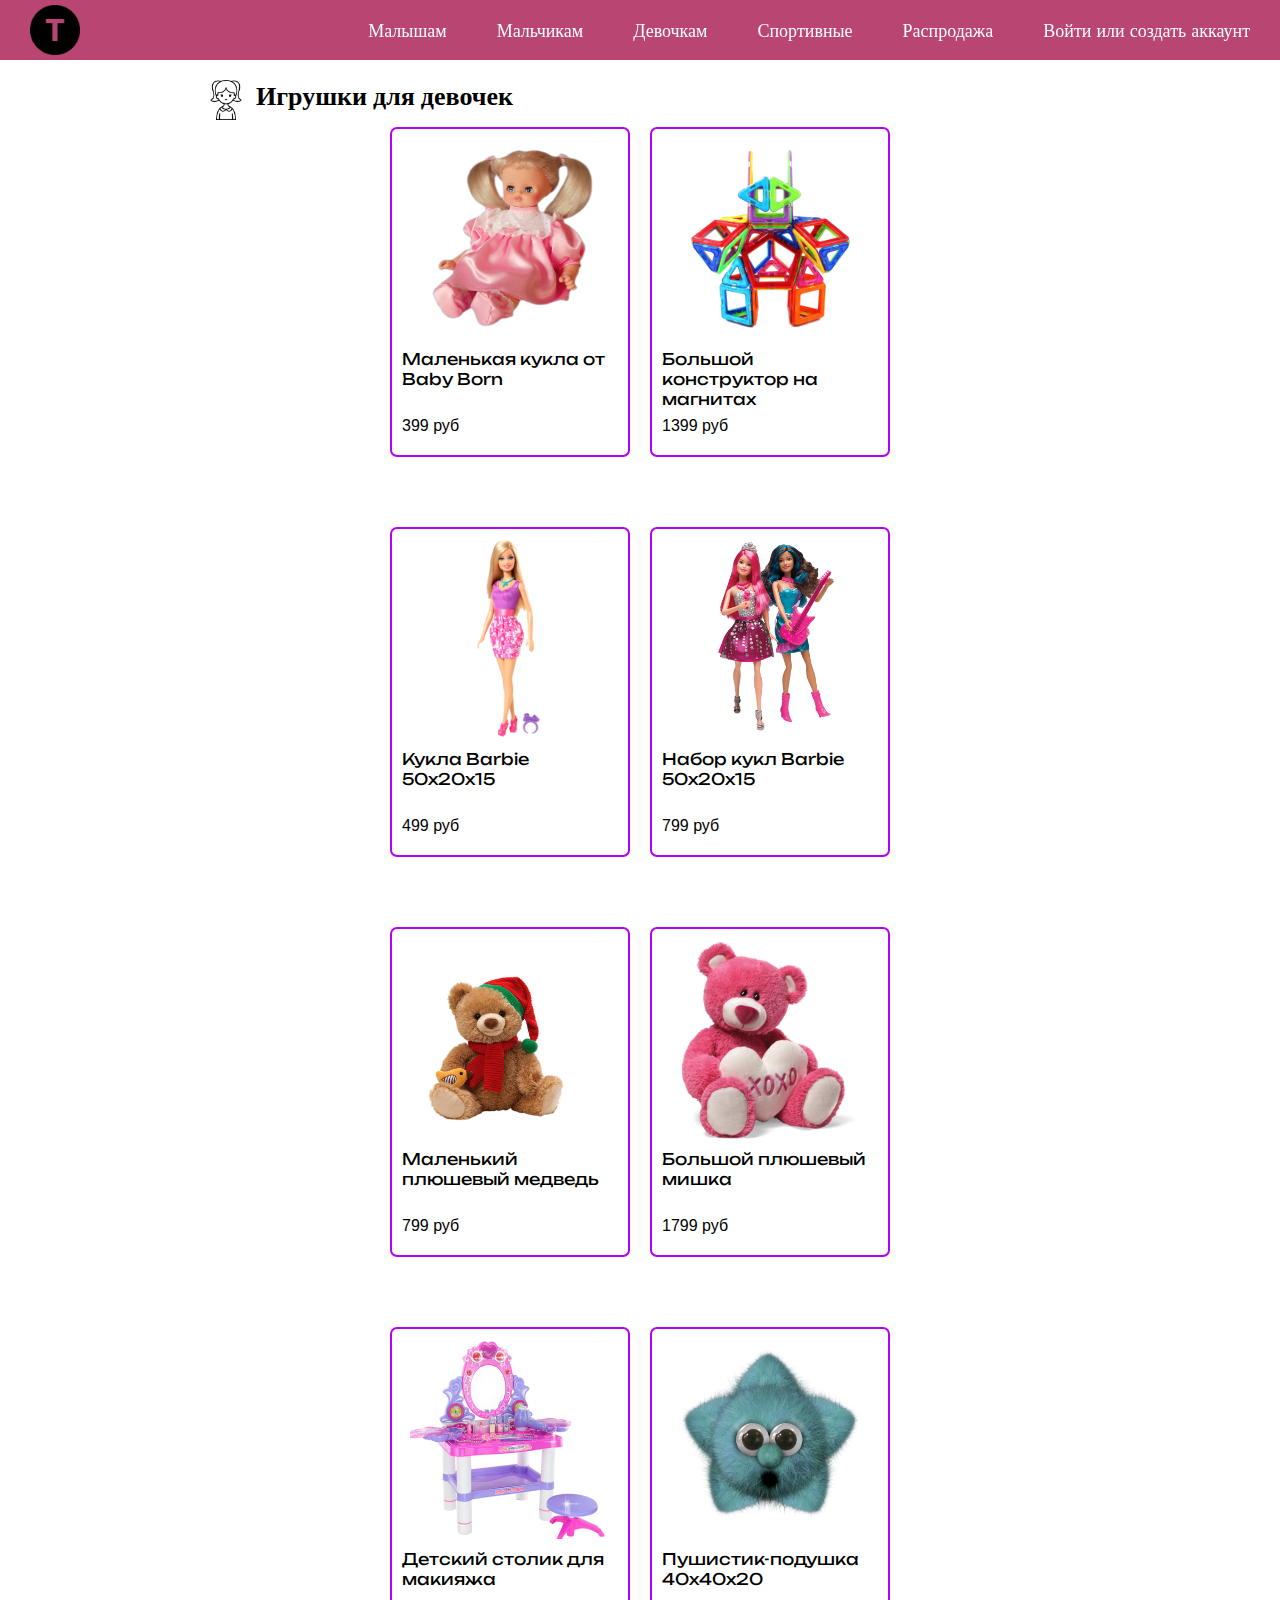
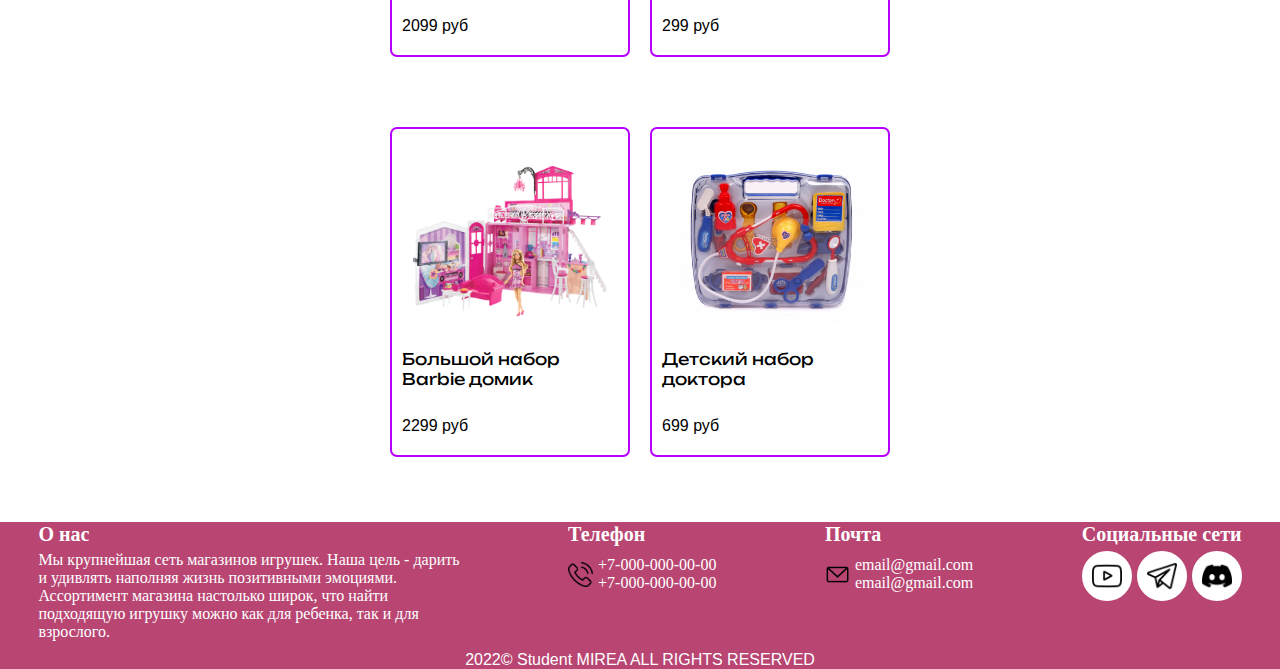
<file: girl.html>
<!DOCTYPE html>
<html lang="en">
    <head>
        <meta charset="UTF-8"> 
        <meta http-equiv="X-UA-Compatible" content="IE=edge">
        <title>Toy Store</title>
        <link rel="icon" href="images/favicon.png">
        <link rel="stylesheet" href="styles/main.css">
        <link rel="stylesheet" href="styles/baby-boy-girl.css">
        <link rel="stylesheet" href="styles/girl.css">
    </head>
    <body>
        <header>
            <div class="main-icon">
                <p class="icon-text"><a class="icon-text" href="index.html">Магазин игрушек</a></p>
                <a href="index.html"><img src="images/main-icon.png" class="main-icons"></a>
            </div>
            <div class="header-texts">
                <a href="baby.html"><p class="header-text">Малышам</p></a>
                <a href="boy.html"><p class="header-text">Мальчикам</p></a>
                <a href="girl.html"><p class="header-text">Девочкам</p></a>
                <a href="sport.html"><p class="header-text">Спортивные</p></a>
                <a href="sale.html"><p class="header-text">Распродажа</p></a>
                <p id="header-text2" class="header-text"><a class="href" href="enter.html">Войти</a> или <a class="href" href="registration.html">создать аккаунт</a></p>
            </div>
            <div class="header">
                <img id="heads" class="heads" src="images/icon-header.png">
                <div id="icon-heads" class="icon-heads">
                    <a href="baby.html"><p class="header-text">Малышам</p></a>
                    <a href="boy.html"><p class="header-text">Мальчикам</p></a>
                    <a href="girl.html"><p class="header-text">Девочкам</p></a>
                    <a href="sport.html"><p class="header-text">Спортивные</p></a>
                    <a href="sale.html"><p class="header-text">Распродажа</p></a>
                    <a href="enter.html"><p class="header-text">Вход</p></a>
                    <a href="registration.html"><p class="header-text">Регистрация</p></a>
                    <div id="escapes" class="escape">
                        <img src ="images/escape.png" class="escapes">
                    </div>
                </div>
            </div>
        </header>
        <main>
            <section id="section-1">
                <div class="icon-sections">
                    <img class="icon-section" src="images/icon-girl.png">
                    <h1 class="main-heading">Игрушки для девочек</h1>
                </div>
                <div class="boxes">
                    <div class="linear-animation">
                        <div class="box">
                            <div class="toys">
                                <img class="img" src="images/kukla.png">
                            </div>
                            <p class="text-toys">Маленькая кукла от Baby Born</p>
                            <p class="price">399 руб</p>
                            <button class="buy">Купить</button>
                        </div>
                    </div>
                    <div class="linear-animation">
                        <div class="box">
                            <div class="toys">
                                <img class="img" src="images/konstructor.png">
                            </div>
                            <p class="text-toys">Большой конструктор на магнитах</p>
                            <p class="price">1399 руб</p>
                            <button class="buy">Купить</button>
                        </div>
                    </div>
                    <div class="linear-animation">
                        <div class="box">
                            <div class="toys">
                                <img class="img" src="images/barbie.png">
                            </div>
                            <p class="text-toys">Кукла Barbie 50x20x15</p>
                            <p class="price">499 руб</p>
                            <button class="buy">Купить</button>
                        </div>
                    </div>
                    <div class="linear-animation">
                        <div class="box">
                            <div class="toys">
                                <img class="img" src="images/barbie-twice.png">
                            </div>
                            <p class="text-toys">Набор кукл Barbie 50x20x15</p>
                            <p class="price">799 руб</p>
                            <button class="buy">Купить</button>
                        </div>
                    </div>
                    <div class="linear-animation">
                        <div class="box">
                            <div class="toys">
                                <img class="img" src="images/bear.png">
                            </div>
                            <p class="text-toys">Маленький плюшевый медведь</p>
                            <p class="price">799 руб</p>
                            <button class="buy">Купить</button>
                        </div>
                    </div>
                    <div class="linear-animation">
                        <div class="box">
                            <div class="toys">
                                <img class="img" src="images/big-bear.png">
                            </div>
                            <p class="text-toys">Большой плюшевый мишка</p>
                            <p class="price">1799 руб</p>
                            <button class="buy">Купить</button>
                        </div>
                    </div>
                    <div class="linear-animation">
                        <div class="box">
                            <div class="toys">
                                <img class="img" src="images/girl-room.png">
                            </div>
                            <p class="text-toys">Детский столик для макияжа</p>
                            <p class="price">2099 руб</p>
                            <button class="buy">Купить</button>
                        </div>
                    </div>
                    <div class="linear-animation">
                        <div class="box">
                            <div class="toys">
                                <img class="img" src="images/pushistik.png">
                            </div>
                            <p class="text-toys">Пушистик-подушка 40x40x20</p>
                            <p class="price">299 руб</p>
                            <button class="buy">Купить</button>
                        </div>
                    </div>
                    <div class="linear-animation">
                        <div class="box">
                            <div class="toys">
                                <img class="img" src="images/barbie-home.png">
                            </div>
                            <p class="text-toys">Большой набор Barbie домик</p>
                            <p class="price">2299 руб</p>
                            <button class="buy">Купить</button>
                        </div>
                    </div>
                    <div class="linear-animation">
                        <div class="box">
                            <div class="toys">
                                <img class="img" src="images/doctor.png">
                            </div>
                            <p class="text-toys">Детский набор доктора</p>
                            <p class="price">699 руб</p>
                            <button class="buy">Купить</button>
                        </div>
                    </div>
                </div>
            </section>
        </main>
        <footer>
            <div class="footer-content">
                <div class="about">
                    <h2 class="header-footer">О нас</h2>
                    <p>Мы крупнейшая сеть магазинов игрушек. Наша цель - дарить и удивлять наполняя жизнь позитивными эмоциями. Ассортимент магазина настолько широк, что найти подходящую игрушку можно как для ребенка, так и для взрослого.</p>
                </div>
                <div class="telephone">
                    <h2 class="header-footer">Телефон</h2>
                    <div class="grid-icon">
                        <img class="phone" src="images/phone.png">
                        <div class="telephone-grid">
                            <a href="tel:70000000000"><p>+7-000-000-00-00</p></a>
                            <a href="tel:70000000000"><p>+7-000-000-00-00</p></a>
                        </div>
                    </div>
                </div>
                <div class="gmail">
                    <h2 class="header-footer">Почта</h2>
                    <div class="grid-icon">
                        <img class="mail" src="images/mail.png">
                        <div class="telephone-grid">
                            <a href="mailto:email@gmail.com"><p>email@gmail.com</p></a>
                            <a href="mailto:email@gmail.com"><p>email@gmail.com</p></a>
                        </div>
                    </div>
                </div>
                <div class="social">
                    <h2 class="header-footer">Социальные сети</h2>
                    <div class="footer-images">
                        <div class="footer-image">
                            <img class="image-footer" src="images/youtube.png">
                        </div>
                        <div class="footer-image">
                            <img class="image-footer" src="images/telegram.png">
                        </div>
                        <div class="footer-image">
                            <img class="image-footer" src="images/discord.png">
                        </div>
                    </div>
                </div>
            </div>
            <p class="text-footer">2022© Student MIREA ALL RIGHTS RESERVED</p>
        </footer>
        <div id ="overlay" class="overlay">
            <div class="modal">
                <div class="modal-container"> 
                    <h2 class="login">Для покупки товаров войдите в систему</h2>
                    <div class="inputs">
                        <input class="eemail" placeholder="Почта">
                        <img id="alert1" src="images/znak.png" class="znak">
                    </div>
                    <div class="inputs">
                        <input class="password" type="password" placeholder="Пароль">
                        <img id="alert2" src="images/znak.png" class="znak">
                    </div>
                    <button class="button">Войти</button>
                    <p class="text-login">Еще нет аккаунта? <a class="text-login a" href="registration.html"><span class="login-span">Зарегистрироваться</span></a></p>
                    <div id="escape" class="escape">
                        <img src ="images/escape.png" class="escapes">
                    </div>
                </div>
            </div>
        </div>
        <script src="JS/login.js"></script>
        <script src="JS/buy.js"></script>
        <script src="JS/header.js"></script>
    </body>
</html>
</file>
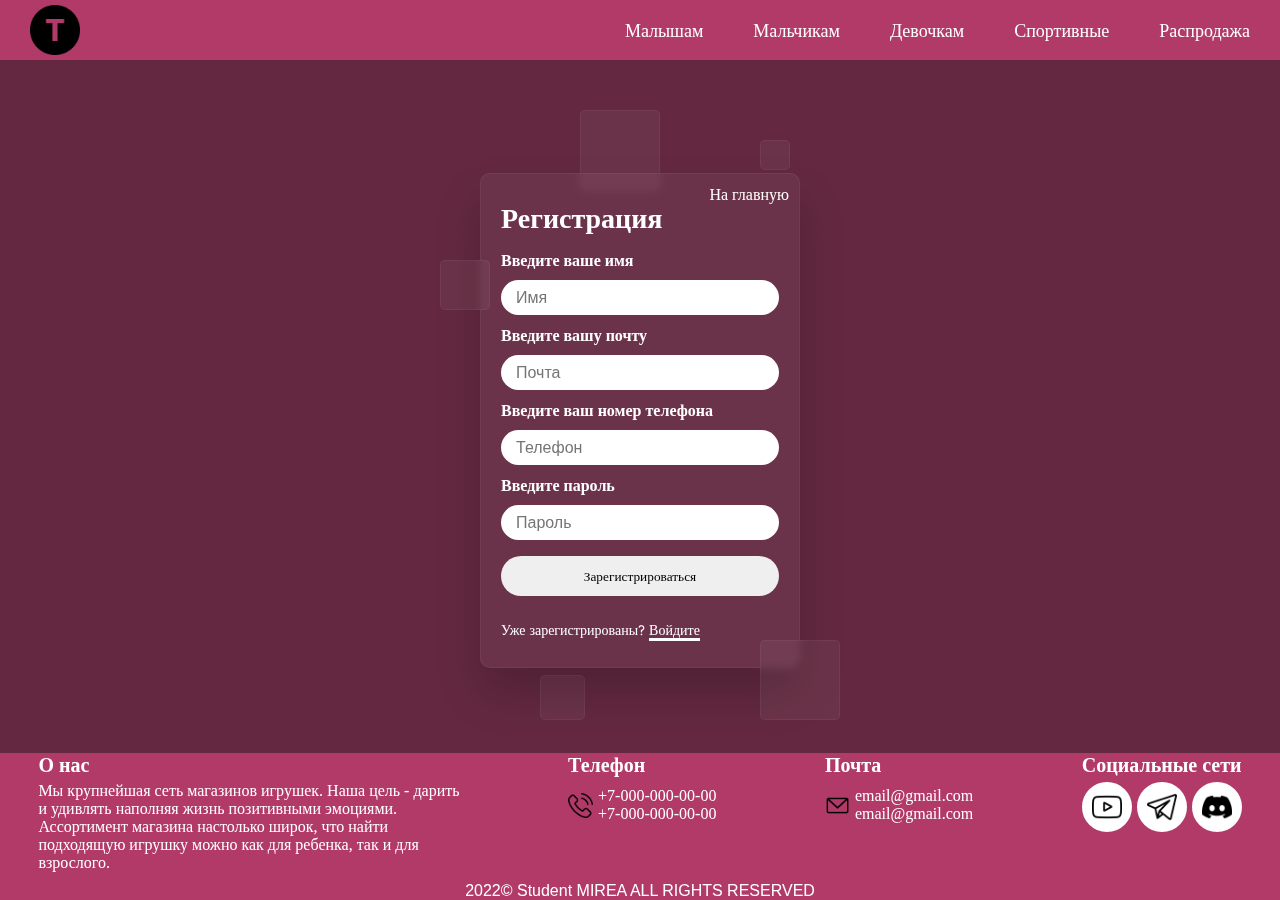
<file: registration.html>
<!DOCTYPE html>
<html lang="en">
    <head>
        <meta charset="UTF-8"> 
        <meta http-equiv="X-UA-Compatible" content="IE=edge">
        <title>Toy Store</title>
        <link rel="icon" href="images/favicon.png">
        <link rel="stylesheet" href="styles/main.css">
        <link rel="stylesheet" href="styles/enter.css">
        <link rel="stylesheet" href="styles/registration.css">
    </head>
    <body>
        <header>
            <div class="main-icon">
                <p class="icon-text"><a class="icon-text" href="index.html">Магазин игрушек</a></p>
                <a href="index.html"><img src="images/main-icon.png" class="main-icons"></a>
            </div>
            <div class="header-texts">
                <a href="baby.html"><p class="header-text">Малышам</p></a>
                <a href="boy.html"><p class="header-text">Мальчикам</p></a>
                <a href="girl.html"><p class="header-text">Девочкам</p></a>
                <a href="sport.html"><p class="header-text">Спортивные</p></a>
                <a href="sale.html"><p class="header-text">Распродажа</p></a>
            </div>
            <div class="header">
                <img id="heads" class="heads" src="images/icon-header.png">
                <div id="icon-heads" class="icon-heads">
                    <a href="baby.html"><p class="header-text">Малышам</p></a>
                    <a href="boy.html"><p class="header-text">Мальчикам</p></a>
                    <a href="girl.html"><p class="header-text">Девочкам</p></a>
                    <a href="sport.html"><p class="header-text">Спортивные</p></a>
                    <a href="sale.html"><p class="header-text">Распродажа</p></a>
                    <div id="escapes" class="escape">
                        <img src ="images/escape.png" class="escapes">
                    </div>
                </div>
            </div>
        </header>
        <main>
            <div class="boxes">
                <div class="square" style="--i:0;"></div>
                <div class="square" style="--i:1;"></div>
                <div class="square" style="--i:2;"></div>
                <div class="square" style="--i:3;"></div>
                <div class="square" style="--i:4;"></div>
            </div>
            <div class="content-container">
                <h2 class="login">Регистрация</h2>
                <h3>Введите ваше имя</h3>
                <div class="inputs">
                    <input class="name" placeholder="Имя">
                    <img id="alert3" src="images/znak.png" class="znak">
                </div>
                <h3>Введите вашу почту</h3>
                <div class="inputs">
                    <input class="eemail" placeholder="Почта">
                    <img id="alert1" src="images/znak.png" class="znak">
                </div>
                <h3>Введите ваш номер телефона</h3>
                <div class="inputs">
                    <input class="mobile-phone" placeholder="Телефон">
                    <img id="alert4" src="images/znak.png" class="znak">
                </div>
                <h3>Введите пароль</h3>
                <div class="inputs">
                    <input class="password" type="password" placeholder="Пароль">
                    <img id="alert2" src="images/znak.png" class="znak">
                </div>
                <button class="button">Зарегистрироваться</button>
                <p class="text-login">Уже зарегистрированы? <a class="text-login a" href="enter.html"><span class="login-span">Войдите</span></a></p>
                <p class="mains"><a href="index.html">На главную</a></p>
            </div>
        </main>
        <footer>
            <div class="footer-content">
                <div class="about">
                    <h2 class="header-footer">О нас</h2>
                    <p>Мы крупнейшая сеть магазинов игрушек. Наша цель - дарить и удивлять наполняя жизнь позитивными эмоциями. Ассортимент магазина настолько широк, что найти подходящую игрушку можно как для ребенка, так и для взрослого.</p>
                </div>
                <div class="telephone">
                    <h2 class="header-footer">Телефон</h2>
                    <div class="grid-icon">
                        <img class="phone" src="images/phone.png">
                        <div class="telephone-grid">
                            <a href="tel:70000000000"><p>+7-000-000-00-00</p></a>
                            <a href="tel:70000000000"><p>+7-000-000-00-00</p></a>
                        </div>
                    </div>
                </div>
                <div class="gmail">
                    <h2 class="header-footer">Почта</h2>
                    <div class="grid-icon">
                        <img class="mail" src="images/mail.png">
                        <div class="telephone-grid">
                            <a href="mailto:email@gmail.com"><p>email@gmail.com</p></a>
                            <a href="mailto:email@gmail.com"><p>email@gmail.com</p></a>
                        </div>
                    </div>
                </div>
                <div class="social">
                    <h2 class="header-footer">Социальные сети</h2>
                    <div class="footer-images">
                        <div class="footer-image">
                            <img class="image-footer" src="images/youtube.png">
                        </div>
                        <div class="footer-image">
                            <img class="image-footer" src="images/telegram.png">
                        </div>
                        <div class="footer-image">
                            <img class="image-footer" src="images/discord.png">
                        </div>
                    </div>
                </div>
            </div>
            <p class="text-footer">2022© Student MIREA ALL RIGHTS RESERVED</p>
        </footer>
        <script src="JS/registration.js"></script>
        <script src="JS/header.js"></script>
    </body>
</html>
</file>
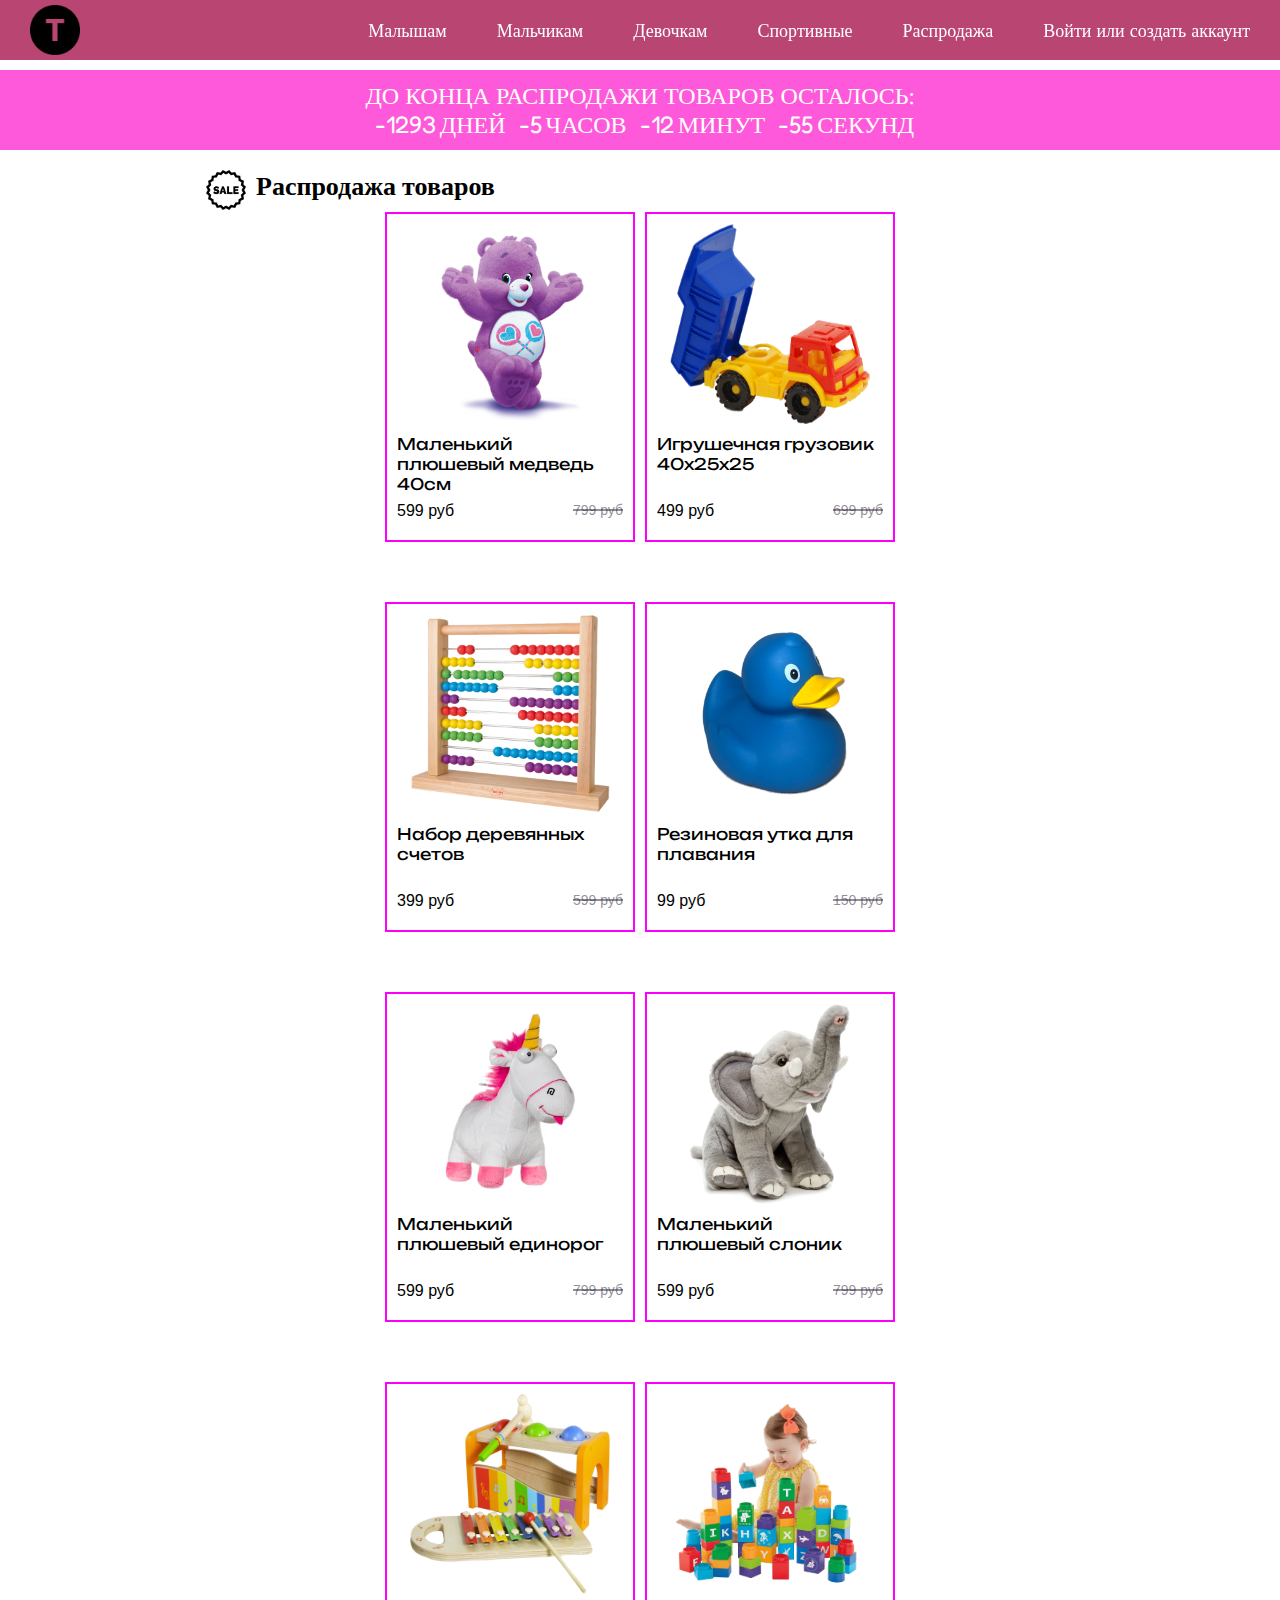
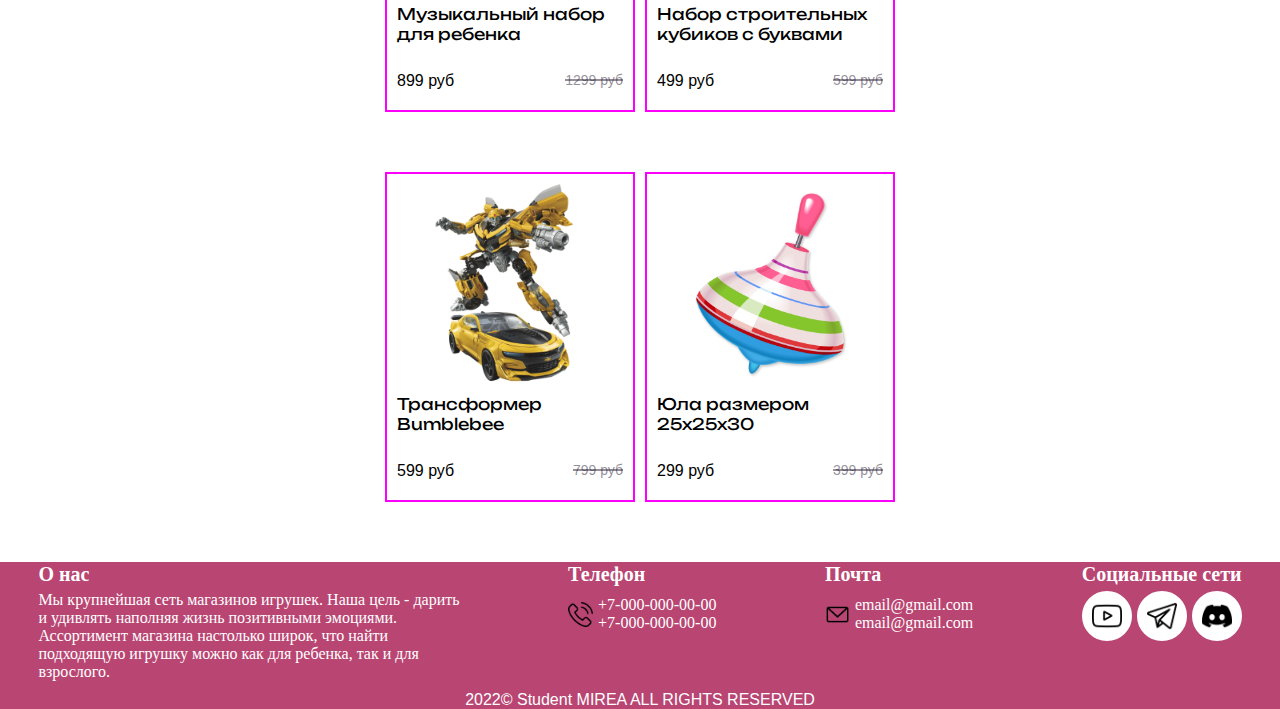
<file: sale.html>
<!DOCTYPE html>
<html lang="en">
    <head>
        <meta charset="UTF-8"> 
        <meta http-equiv="X-UA-Compatible" content="IE=edge">
        <title>Toy Store</title>
        <link rel="icon" href="images/favicon.png">
        <link rel="stylesheet" href="styles/main.css">
        <link rel="stylesheet" href="styles/sale.css">
    </head>
    <body>
        <header>
            <div class="main-icon">
                <p class="icon-text"><a class="icon-text" href="index.html">Магазин игрушек</a></p>
                <a href="index.html"><img src="images/main-icon.png" class="main-icons"></a>
            </div>
            <div class="header-texts">
                <a href="baby.html"><p class="header-text">Малышам</p></a>
                <a href="boy.html"><p class="header-text">Мальчикам</p></a>
                <a href="girl.html"><p class="header-text">Девочкам</p></a>
                <a href="sport.html"><p class="header-text">Спортивные</p></a>
                <a href="sale.html"><p class="header-text">Распродажа</p></a>
                <p id="header-text2" class="header-text"><a class="href" href="enter.html">Войти</a> или <a class="href" href="registration.html">создать аккаунт</a></p>
            </div>
            <div class="header">
                <img id="heads" class="heads" src="images/icon-header.png">
                <div id="icon-heads" class="icon-heads">
                    <a href="baby.html"><p class="header-text">Малышам</p></a>
                    <a href="boy.html"><p class="header-text">Мальчикам</p></a>
                    <a href="girl.html"><p class="header-text">Девочкам</p></a>
                    <a href="sport.html"><p class="header-text">Спортивные</p></a>
                    <a href="sale.html"><p class="header-text">Распродажа</p></a>
                    <a href="enter.html"><p class="header-text">Вход</p></a>
                    <a href="registration.html"><p class="header-text">Регистрация</p></a>
                    <div id="escapes" class="escape">
                        <img src ="images/escape.png" class="escapes">
                    </div>
                </div>
            </div>
        </header>
        <div class="sales">
            <p class="date">До конца распродажи товаров осталось:</p>
            <div class="most-date">
                <p class="dates">24</p><p>дней</p>
                <p class="dates">24</p><p>часов</p>
                <p class="dates">24</p><p>минут</p>
                <p class="dates">24</p><p>секунд</p>
            </div>
        </div>
        <main>
            <section id="section-1">
                <div class="icon-sections">
                    <img class="icon-section" src="images/icon-sale.png">
                    <h1 class="main-heading">Распродажа товаров</h1>
                </div>
                <div class="boxes">
                    <div class="box">
                        <div class="sale-game"></div>
                        <img class="sales-games" src="images/sale-sale.png">
                        <div class="toys">
                            <img class="img" src="images/sale-bear.png">
                        </div>
                        <p class="text-toys">Маленький плюшевый медведь 40см</p>
                        <p class="price">599 руб</p>
                        <p class="price-oldest">799 руб</p>
                        <button class="buy">Купить</button>
                    </div>
                    <div class="box">
                        <div class="sale-game"></div>
                        <img class="sales-games" src="images/sale-sale.png">
                        <div class="toys">
                            <img class="img" src="images/sale-car.png">
                        </div>
                        <p class="text-toys">Игрушечная грузовик 40x25x25</p>
                        <p class="price">499 руб</p>
                        <p class="price-oldest">699 руб</p>
                        <button class="buy">Купить</button>
                    </div>
                    <div class="box">
                        <div class="sale-game"></div>
                        <img class="sales-games" src="images/sale-sale.png">
                        <div class="toys">
                            <img class="img" src="images/sale-count.png">
                        </div>
                        <p class="text-toys">Набор деревянных счетов</p>
                        <p class="price">399 руб</p>
                        <p class="price-oldest">599 руб</p>
                        <button class="buy">Купить</button>
                    </div>
                    <div class="box">
                        <div class="sale-game"></div>
                        <img class="sales-games" src="images/sale-sale.png">
                        <div class="toys">
                            <img class="img" src="images/sale-duck.png">
                        </div>
                        <p class="text-toys">Резиновая утка для плавания</p>
                        <p class="price">99 руб</p>
                        <p class="price-oldest">150 руб</p>
                        <button class="buy">Купить</button>
                    </div>
                    <div class="box">
                        <div class="sale-game"></div>
                        <img class="sales-games" src="images/sale-sale.png">
                        <div class="toys">
                            <img class="img" src="images/sale-edinorog.png">
                        </div>
                        <p class="text-toys">Маленький плюшевый единорог</p>
                        <p class="price">599 руб</p>
                        <p class="price-oldest">799 руб</p>
                        <button class="buy">Купить</button>
                    </div>
                    <div class="box">
                        <div class="sale-game"></div>
                        <img class="sales-games" src="images/sale-sale.png">
                        <div class="toys">
                            <img class="img" src="images/sale-elephant.png">
                        </div>
                        <p class="text-toys">Маленький плюшевый слоник</p>
                        <p class="price">599 руб</p>
                        <p class="price-oldest">799 руб</p>
                        <button class="buy">Купить</button>
                    </div>
                    <div class="box">
                        <div class="sale-game"></div>
                        <img class="sales-games" src="images/sale-sale.png">
                        <div class="toys">
                            <img class="img" src="images/sale-music.png">
                        </div>
                        <p class="text-toys">Музыкальный набор для ребенка</p>
                        <p class="price">899 руб</p>
                        <p class="price-oldest">1299 руб</p>
                        <button class="buy">Купить</button>
                    </div>
                    <div class="box">
                        <div class="sale-game"></div>
                        <img class="sales-games" src="images/sale-sale.png">
                        <div class="toys">
                            <img class="img" src="images/sale-set.png">
                        </div>
                        <p class="text-toys">Набор строительных кубиков с буквами</p>
                        <p class="price">499 руб</p>
                        <p class="price-oldest">599 руб</p>
                        <button class="buy">Купить</button>
                    </div>
                    <div class="box">
                        <div class="sale-game"></div>
                        <img class="sales-games" src="images/sale-sale.png">
                        <div class="toys">
                            <img class="img" src="images/sale-transformer.png">
                        </div>
                        <p class="text-toys">Трансформер Bumblebee</p>
                        <p class="price">599 руб</p>
                        <p class="price-oldest">799 руб</p>
                        <button class="buy">Купить</button>
                    </div>
                    <div class="box">
                        <div class="sale-game"></div>
                        <img class="sales-games" src="images/sale-sale.png">
                        <div class="toys">
                            <img class="img" src="images/sale-yula.png">
                        </div>
                        <p class="text-toys">Юла размером 25x25x30</p>
                        <p class="price">299 руб</p>
                        <p class="price-oldest">399 руб</p>
                        <button class="buy">Купить</button>
                    </div>
                </div>
            </section>
        </main>
        <footer>
            <div class="footer-content">
                <div class="about">
                    <h2 class="header-footer">О нас</h2>
                    <p>Мы крупнейшая сеть магазинов игрушек. Наша цель - дарить и удивлять наполняя жизнь позитивными эмоциями. Ассортимент магазина настолько широк, что найти подходящую игрушку можно как для ребенка, так и для взрослого.</p>
                </div>
                <div class="telephone">
                    <h2 class="header-footer">Телефон</h2>
                    <div class="grid-icon">
                        <img class="phone" src="images/phone.png">
                        <div class="telephone-grid">
                            <a href="tel:70000000000"><p>+7-000-000-00-00</p></a>
                            <a href="tel:70000000000"><p>+7-000-000-00-00</p></a>
                        </div>
                    </div>
                </div>
                <div class="gmail">
                    <h2 class="header-footer">Почта</h2>
                    <div class="grid-icon">
                        <img class="mail" src="images/mail.png">
                        <div class="telephone-grid">
                            <a href="mailto:email@gmail.com"><p>email@gmail.com</p></a>
                            <a href="mailto:email@gmail.com"><p>email@gmail.com</p></a>
                        </div>
                    </div>
                </div>
                <div class="social">
                    <h2 class="header-footer">Социальные сети</h2>
                    <div class="footer-images">
                        <div class="footer-image">
                            <img class="image-footer" src="images/youtube.png">
                        </div>
                        <div class="footer-image">
                            <img class="image-footer" src="images/telegram.png">
                        </div>
                        <div class="footer-image">
                            <img class="image-footer" src="images/discord.png">
                        </div>
                    </div>
                </div>
            </div>
            <p class="text-footer">2022© Student MIREA ALL RIGHTS RESERVED</p>
        </footer>
        <div id ="overlay" class="overlay">
            <div class="modal">
                <div class="modal-container"> 
                    <h2 class="login">Для покупки товаров войдите в систему</h2>
                    <div class="inputs">
                        <input class="eemail" placeholder="Почта">
                        <img id="alert1" src="images/znak.png" class="znak">
                    </div>
                    <div class="inputs">
                        <input class="password" type="password" placeholder="Пароль">
                        <img id="alert2" src="images/znak.png" class="znak">
                    </div>
                    <button class="button">Войти</button>
                    <p class="text-login">Еще нет аккаунта? <a class="text-login a" href="registration.html"><span class="login-span">Зарегистрироваться</span></a></p>
                    <div id="escape" class="escape">
                        <img src ="images/escape.png" class="escapes">
                    </div>
                </div>
            </div>
        </div>
        <script src="JS/clock.js"></script>
        <script src="JS/login.js"></script>
        <script src="JS/buy.js"></script>
        <script src="JS/header.js"></script>
    </body>
</html>
</file>
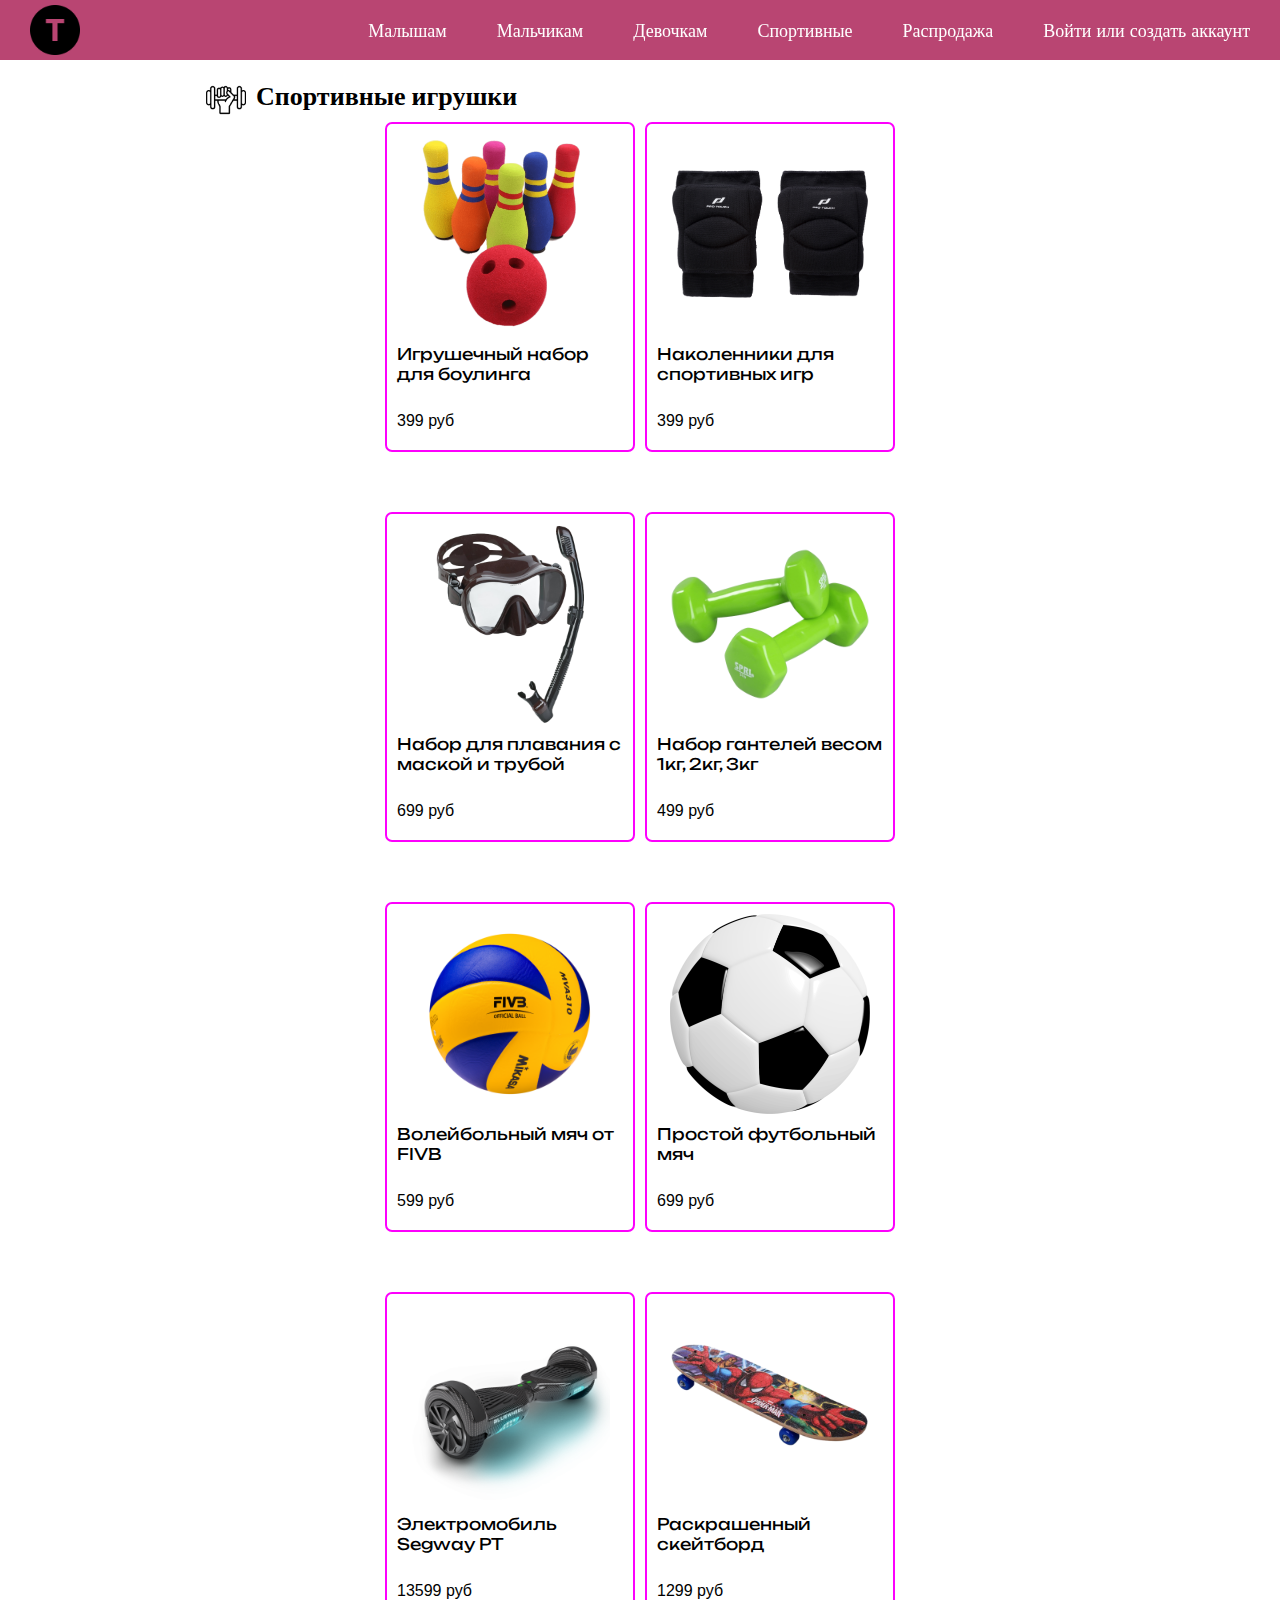
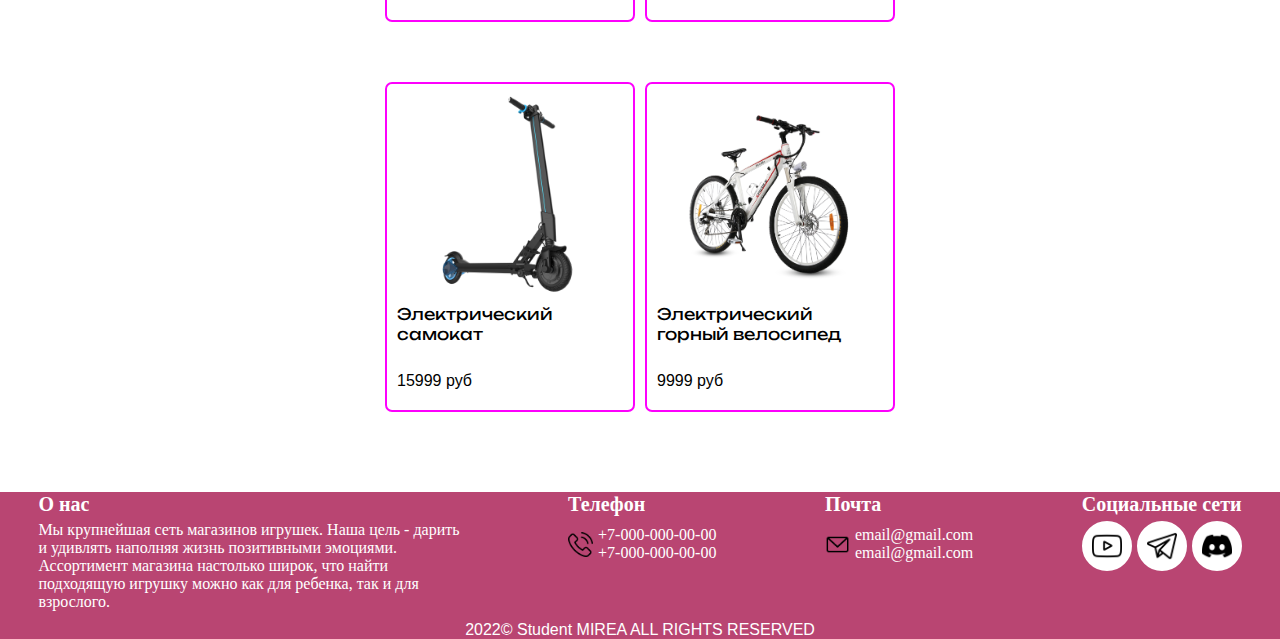
<file: sport.html>
<!DOCTYPE html>
<html lang="en">
    <head>
        <meta charset="UTF-8"> 
        <meta http-equiv="X-UA-Compatible" content="IE=edge">
        <title>Toy Store</title>
        <link rel="icon" href="images/favicon.png">
        <link rel="stylesheet" href="styles/main.css">
    </head>
    <body>
        <header>
            <div class="main-icon">
                <p class="icon-text"><a class="icon-text" href="index.html">Магазин игрушек</a></p>
                <a href="index.html"><img src="images/main-icon.png" class="main-icons"></a>
            </div>
            <div class="header-texts">
                <a href="baby.html"><p class="header-text">Малышам</p></a>
                <a href="boy.html"><p class="header-text">Мальчикам</p></a>
                <a href="girl.html"><p class="header-text">Девочкам</p></a>
                <a href="sport.html"><p class="header-text">Спортивные</p></a>
                <a href="sale.html"><p class="header-text">Распродажа</p></a>
                <p id="header-text2" class="header-text"><a class="href" href="enter.html">Войти</a> или <a class="href" href="registration.html">создать аккаунт</a></p>
            </div>
            <div class="header">
                <img id="heads" class="heads" src="images/icon-header.png">
                <div id="icon-heads" class="icon-heads">
                    <a href="baby.html"><p class="header-text">Малышам</p></a>
                    <a href="boy.html"><p class="header-text">Мальчикам</p></a>
                    <a href="girl.html"><p class="header-text">Девочкам</p></a>
                    <a href="sport.html"><p class="header-text">Спортивные</p></a>
                    <a href="sale.html"><p class="header-text">Распродажа</p></a>
                    <a href="enter.html"><p class="header-text">Вход</p></a>
                    <a href="registration.html"><p class="header-text">Регистрация</p></a>
                    <div id="escapes" class="escape">
                        <img src ="images/escape.png" class="escapes">
                    </div>
                </div>
            </div>
        </header>
        <sales>
            
        </sales>
        <main>
            <section id="section-1">
                <div class="icon-sections">
                    <img class="icon-section" src="images/icon-sport.png">
                    <h1 class="main-heading">Спортивные игрушки</h1>
                </div>
                <div class="boxes">
                    <div class="box">
                        <div class="toys">
                            <img class="img" src="images/balling.png">
                        </div>
                        <p class="text-toys">Игрушечный набор для боулинга</p>
                        <p class="price">399 руб</p>
                        <button class="buy">Купить</button>
                    </div>
                    <div class="box">
                        <div class="toys">
                            <img class="img" src="images/foot-def.png">
                        </div>
                        <p class="text-toys">Наколенники для спортивных игр</p>
                        <p class="price">399 руб</p>
                        <button class="buy">Купить</button>
                    </div>
                    <div class="box">
                        <div class="toys">
                            <img class="img" src="images/diving.png">
                        </div>
                        <p class="text-toys">Набор для плавания с маской и трубой</p>
                        <p class="price">699 руб</p>
                        <button class="buy">Купить</button>
                    </div>
                    <div class="box">
                        <div class="toys">
                            <img class="img" src="images/gantel.png">
                        </div>
                        <p class="text-toys">Набор гантелей весом 1кг, 2кг, 3кг</p>
                        <p class="price">499 руб</p>
                        <button class="buy">Купить</button>
                    </div>
                    <div class="box">
                        <div class="toys">
                            <img class="img" src="images/ball-hand.png">
                        </div>
                        <p class="text-toys">Волейбольный мяч от FIVB</p>
                        <p class="price">599 руб</p>
                        <button class="buy">Купить</button>
                    </div>
                    <div class="box">
                        <div class="toys">
                            <img class="img" src="images/ball-foot.png">
                        </div>
                        <p class="text-toys">Простой футбольный мяч</p>
                        <p class="price">699 руб</p>
                        <button class="buy">Купить</button>
                    </div>
                    <div class="box">
                        <div class="toys">
                            <img class="img" src="images/segway.png">
                        </div>
                        <p class="text-toys">Электромобиль Segway PT</p>
                        <p class="price">13599 руб</p>
                        <button class="buy">Купить</button>
                    </div>
                    <div class="box">
                        <div class="toys">
                            <img class="img" src="images/skateboard.png">
                        </div>
                        <p class="text-toys">Раскрашенный скейтборд</p>
                        <p class="price">1299 руб</p>
                        <button class="buy">Купить</button>
                    </div>
                    <div class="box">
                        <div class="toys">
                            <img class="img" src="images/scooter.png">
                        </div>
                        <p class="text-toys">Электрический самокат</p>
                        <p class="price">15999 руб</p>
                        <button class="buy">Купить</button>
                    </div>
                    <div class="box">
                        <div class="toys">
                            <img class="img" src="images/bycicle.png">
                        </div>
                        <p class="text-toys">Электрический горный велосипед</p>
                        <p class="price">9999 руб</p>
                        <button class="buy">Купить</button>
                    </div>
                </div>
            </section>
        </main>
        <footer>
            <div class="footer-content">
                <div class="about">
                    <h2 class="header-footer">О нас</h2>
                    <p>Мы крупнейшая сеть магазинов игрушек. Наша цель - дарить и удивлять наполняя жизнь позитивными эмоциями. Ассортимент магазина настолько широк, что найти подходящую игрушку можно как для ребенка, так и для взрослого.</p>
                </div>
                <div class="telephone">
                    <h2 class="header-footer">Телефон</h2>
                    <div class="grid-icon">
                        <img class="phone" src="images/phone.png">
                        <div class="telephone-grid">
                            <a href="tel:70000000000"><p>+7-000-000-00-00</p></a>
                            <a href="tel:70000000000"><p>+7-000-000-00-00</p></a>
                        </div>
                    </div>
                </div>
                <div class="gmail">
                    <h2 class="header-footer">Почта</h2>
                    <div class="grid-icon">
                        <img class="mail" src="images/mail.png">
                        <div class="telephone-grid">
                            <a href="mailto:email@gmail.com"><p>email@gmail.com</p></a>
                            <a href="mailto:email@gmail.com"><p>email@gmail.com</p></a>
                        </div>
                    </div>
                </div>
                <div class="social">
                    <h2 class="header-footer">Социальные сети</h2>
                    <div class="footer-images">
                        <div class="footer-image">
                            <img class="image-footer" src="images/youtube.png">
                        </div>
                        <div class="footer-image">
                            <img class="image-footer" src="images/telegram.png">
                        </div>
                        <div class="footer-image">
                            <img class="image-footer" src="images/discord.png">
                        </div>
                    </div>
                </div>
            </div>
            <p class="text-footer">2022© Student MIREA ALL RIGHTS RESERVED</p>
        </footer>
        <div id ="overlay" class="overlay">
            <div class="modal">
                <div class="modal-container"> 
                    <h2 class="login">Для покупки товаров войдите в систему</h2>
                    <div class="inputs">
                        <input class="eemail" placeholder="Почта">
                        <img id="alert1" src="images/znak.png" class="znak">
                    </div>
                    <div class="inputs">
                        <input class="password" type="password" placeholder="Пароль">
                        <img id="alert2" src="images/znak.png" class="znak">
                    </div>
                    <button class="button">Войти</button>
                    <p class="text-login">Еще нет аккаунта? <a class="text-login a" href="registration.html"><span class="login-span">Зарегистрироваться</span></a></p>
                    <div id="escape" class="escape">
                        <img src ="images/escape.png" class="escapes">
                    </div>
                </div>
            </div>
        </div>
        <script src="JS/buy.js"></script>
        <script src="JS/login.js"></script>
        <script src="JS/header.js"></script>
    </body>
</html>
</file>
<file: styles/main.css>
@import url('https://fonts.googleapis.com/css2?family=Fredoka+One&family=Unbounded:wght@300&display=swap');
@import url('https://fonts.googleapis.com/css2?family=Fredoka+One&display=swap');
*{
    margin:0px;
    padding:0px;
    box-sizing: border-box;
}
html{
    scroll-behavior: smooth;
}
body{
    width:100%;
    height:auto;
    background: white;
}
header{
    position: sticky;
    display: flex;
    justify-content: space-between;
    align-items:center;
    padding-left:30px;
    padding-right:30px;
    width:100%;
    height:60px;
    background: rgba(181, 59, 106, 0.95);
    top:0;
    font-family: 'Fredoka One', cursive;
    z-index: 10;
}
p{
    color:white;
}
.main-icon{
    width:auto;
}
.main-icon .icon-text{
    position: relative;
    color:white;
    font-size:26px;
    text-transform: uppercase;
    transition: 0.5s;
}
.main-icons{
    display: none;
    width:50px;
    height:50px;
    position: absolute;
    top:5px;
}
.header-texts{
    display: flex;
    gap:50px;
    font-size: 18px;
}
.header-text{
    position: relative;
    transition:0.5s;
    z-index: 2;
}
.header-text::before{
    content:'';
    position: absolute;
    height:100%;
    width:100%;
    bottom:10px;
    border-bottom: 4px solid rgb(0, 0, 0);;
    transition: 0.5s;
    opacity: 0;
    z-index: -1;
}
#header-text2{
    color: white;
}
.href{
    transition: 0.5s;
}
.href:hover{
    color:rgb(0, 0, 0);
}
a{
    text-decoration: none;
    color:white;
}
.header-text:hover{
    color:rgb(0, 0, 0);
}
.header-text:hover::before{
    bottom: -5px;
    opacity: 1;
}
.header-text:hover{
    color:rgb(0, 0, 0);
}
.icon-text:hover{
    color:rgb(0, 0, 0);
}
main{
    margin-left: 20%;
    margin-right: 20%;
}
#section-1{
    margin-top:20px;
}
.main-heading{
    font-family: 'Fredoka One', cursive;
    font-size: 26px;
    margin-bottom: 10px;
}
.main-text{
    color:black;
    font-size:18px;
    font-family: 'Unbounded', cursive;
}
.icon-sections{
    position: relative;
    display: flex;
}
.icon-section{
    position: absolute;
    left:-50px;
    width:40px;
    height:40px;
}
.boxes{
    display: flex;
    flex-wrap: wrap;
    justify-content: center;
    gap:10px;
}
.box{
    padding:10px;
    position: relative;
    width:250px;
    height:330px;
    border-radius:7px;
    border:2px solid rgb(253, 0, 253);
    justify-content: center;
    transition: 0.5s;
    margin-bottom:50px;
}
.toys{
    display: flex;
    justify-content: center;
}
.img{
    width:200px;
    height:200px;
}
.icon-sections{
    margin-top:15px;
    color:black;
    font-family: 'Unbounded', cursive;
    text-align: center;
}
.text-toys{
    font-family: 'Unbounded', cursive;
    margin-top:10px;
    color:black;
    opacity: 1;
}
.price{
    position: absolute;
    bottom:20px;
    color:black;
    font-family: sans-serif;
    transition: 0.5s;
}
.buy{
    margin-top:0px;
    width:230px;
    height:30px;
    background: rgb(253, 0, 253);
    outline: none;
    border:none;
    border-radius: 5px;
    color:white;
    opacity:0;
    transition: 0.5s;
    cursor: pointer;
}
.box:hover{
    height:380px;
    margin-bottom:0px;
    box-shadow: 0px 0px 15px;
}
.box:hover .price{
    bottom:70px;
}
.box:hover .buy{
    margin-top:62px;
    opacity:1;
}
#second-toys{
    height:100%;
    display: flex;
    justify-content: center;
    align-items: center;
    transition: 0.5s;
}
#second-text-toys{
    opacity: 0;
    transition: 0.5s;
}
.box:hover #second-toys{
    transform: translate3d(0px, -75px, 0px);
}
.box:hover #second-text-toys{
    opacity: 1;
    transform: translate3d(0px, -155px, 0px);
}
.box:hover #second-buy{
    opacity: 1;
    transform: translate3d(0px, -155px, 0px);
}
.box:hover #second-price{
    opacity:1;
}
#second-price{
    opacity: 0;
}
#second-buy{
    opacity:0;
}
#third-boxes{
    transition: 0.5s;
}
#third-boxes:hover #third-box{
    filter: blur(20px);
}
#third-boxes #third-box:hover{
    filter: blur(0px);
    transform: scale(1.05);
}
.brand{
    display: grid;
    grid-template-columns: repeat(3, auto);
    grid-template-rows: repeat(2, 100px);
    gap:15px;
}
.logo{
    display: flex;
    justify-content: center;
    align-items: center;
}
.logo-first:hover, .logo-second:hover, .logo-third:hover, .logo-fourth:hover, .logo-fifth:hover, .logo-sixth:hover{
    transform: scale(1.4);
}
.logo-first, .logo-second, .logo-third, .logo-fourth, .logo-fifth, .logo-sixth{
    height: 100px;
    transition: 0.5s;
}
footer{
    margin-top:30px;
    position: absolute;
    width:100%;
    height:auto;
    padding-left: 3%;
    padding-right: 3%;
    background: rgba(181, 59, 106, 0.95);
}
.text-footer{
    margin-top:10px;
    display: flex;
    justify-content: center;
    font-family: sans-serif;

}
.header-footer{
    color:white;
    font-family: 'Fredoka One', cursive;
    font-size: 20px;
    margin-bottom: 5px;
}
.footer-content{
    display: flex;
    justify-content: space-between;
}
.about{
    width:35%
}
.footer-images{
    display: flex;
    justify-content: space-between;
}
.footer-image{
    cursor: pointer;
    position: relative;
    display: flex;
    justify-content: center;
    align-items: center;
    border-radius: 50%;
    width:50px;
    height:50px;
    background: white;
    overflow: hidden;
    border: 3px solid white;
}
.footer-image::before{
    top:0;
    position: absolute;
    content: '';
    width:100%;
    height:0px;
    background: linear-gradient(0deg, rgba(255, 0, 200, 0.65),rgba(255, 0, 200, 0.65));
    transition: 0.5s;
}
.footer-image:hover::before{
    height:100%;
}
.image-footer{
    width:30px;
    height:30px;
    z-index: 1;
}
.grid-icon{
    display: grid;
    grid-template-columns: 30px auto;
    margin-top:10px;
}
.phone, .mail{
    margin-top:6px;
    width:25px;
    height:25px;
}
.overlay{
    display: none;
    text-align: center;
    position: fixed;
    left: 0;
    top: 0;
    width: 100%;
    height: 100%;
    background-color: rgba(0,0,0,0.5);
    z-index: 9;
}
.overlay::after{
    content: '';
    display: inline-block;
    vertical-align: middle;
    width: 0;
    height: 100%;
}
.modal{
    display: inline-block;
}
.modal-container{
    padding-left:30px;
    padding-right:30px;
    display: flex;
    position: relative;
    top:-50px;
    flex-direction: column;
    justify-content: center;
    align-items: center;
    width:400px;
    height:300px;
    border-radius: 10px;
    text-align: left;
    white-space: normal;
    background: rgba(92, 30, 54, 1);   
}
.login{
    font-size: 17px;
    font-family: 'Fredoka One', cursive;
    padding-bottom: 5px;
    color:white;
}
.eemail, .password, .mobile-phone, .name{
    padding-right:40px;
    font-size: 16px;
    border-radius: 20px;
    border-width: 0px;
    margin-top:10px;
    width:100%;
    height:35px;
    padding-left:15px;
    outline: none;
}
.button{
    margin-top:16px;
    width:100%;
    height:50px;
    border-radius: 20px;
    border-width: 0px;
    height:40px;
    margin-bottom: 25px;
    font-family: 'Fredoka One', cursive;
    cursor: pointer;
}
.text-login{
    color: #fff;
    font-size: 14px;
    text-decoration: none;
    font-family: 'Fredoka One', cursive;
}
#text-login-a{
    margin-top: 10px;
}
.login-span{
    border-bottom: 3px solid white;
}
.escape{
    position: absolute;
    top:5px;
    right: 5px;
}
.escapes{
    filter: invert(100%);
    width:30px;
    height: 30px;
}
.inputs{
    position: relative;
    width: 100%;
}
.znak{
    display: none;
    position: absolute;
    width:25px;
    height: 25px;
    z-index: 1;
    top:15px;
    right:10px;
}
.header{
    position: relative;
    display: none;
}
.heads{
    width:40px;
    height:40px;
    z-index:5;
    cursor: pointer;
}
.icon-heads{
    display:flex;
    display: none;
    flex-direction: column;
    align-items: center;
    gap:10px;
    position: absolute;
    top:0px;
    right: 0;
    padding-top:10px;
    width:200px;
    height:240px;
    border-radius: 10px;
    background: rgba(92, 30, 54, 1);
}
@media (max-width:1440px){
    .main-icon .icon-text{
        display: none;
    }
    .main-icons{
        display: block;
    }
}
@media (max-width:1200px){
    .header-texts{
        display: none;
    }
    .header{
        display: block;
    }
}
</file>
<file: styles/baby-boy-girl.css>
.box{
    position: relative;
    overflow: hidden;
    z-index: 1;
    background: white;
    width:240px;
}
.buy{
    width:217px;
}
.linear-animation:hover .price{
    bottom:70px;
}
.linear-animation:hover .buy{
    margin-top:62px;
    opacity:1;
}
.linear-animation:hover .box{
    height:380px;
    margin-bottom:0px;
    box-shadow: none;
}

.linear-animation{
    display: flex;
    align-items: center;
    flex-direction: column;
    justify-content: center;
    position: relative;
    overflow: hidden;
    width:250px;
    height: 390px;
    transition: 0.5s;
}
.linear-animation:hover{
    height:390px;
}
.linear-animation::before, .linear-animation::after{
    content:'';
    position: absolute;
    width:500px;
    height:500px;
    opacity: 0;
    background-image: conic-gradient(transparent, transparent, transparent, rgb(253, 0, 253));
}
.linear-animation:hover::before{
    animation: animation 5s linear infinite;
    opacity:1;
    animation-delay: -2.0s;
}
.linear-animation:hover::after{
    animation: animation 5s linear infinite;
    animation-delay: -4.5s;
    opacity:1;
}
@keyframes animation{
    0%{
        transform: rotate(0deg);
    }
    100%{
        transform: rotate(360deg);
    }
}
footer{
    margin-top:10px;
}
</file>
<file: styles/baby.css>
.box{
    border: 2px solid rgb(253, 152, 0);
}
.linear-animation::before, .linear-animation::after{
    background-image: conic-gradient(transparent, transparent, transparent, rgb(253, 0, 0));
}
.buy{
    background: rgb(253, 152, 0);
}
</file>
<file: styles/boy.css>
.box{
    border: 2px solid rgb(0, 118, 253);
}
.linear-animation::before, .linear-animation::after{
    background-image: conic-gradient(transparent, transparent, transparent, rgb(0, 181, 253));
}
.buy{
    background: rgb(0, 118, 253);
}
</file>
<file: styles/enter.css>
@import url('https://fonts.googleapis.com/css2?family=Fredoka+One&family=Unbounded:wght@300&display=swap');
*{
    margin:0px;
    padding:0px;
    box-sizing: border-box;
}
body{
    background: rgba(92, 30, 54, 0.95);
}
main{
    position: relative;
    height:80vh;
    display:flex;
    justify-content: center;
    align-items: center;
}
.boxes{
    position: relative;
}
.content-container{
    position:relative;
    display:flex;
    flex-direction: column;
    justify-content: center;
    align-items: center;
    padding: 20px 20px;
    width:320px;
    border-radius: 10px;
    height: 360px;
    background: rgb(255, 255, 255, 0.05);
    backdrop-filter: blur(4px);
    box-shadow: 0px 25px 45px rgb(0,0,0, 0.2);
    border:1px solid rgba(255,255,255,0.05);
    color: #fff;
}
.square{
    width:80px;
    height:80px;
    top:-270px;
    left:100px;
    background: rgb(255, 255, 255, 0.05); 
    backdrop-filter: blur(4px);
    border: 1px solid rgba(255,255,255,0.05);
    border-radius: 5px;
    position: absolute;
    content:'';
    animation: animation 5s infinite;
    animation-delay: calc(-1s * var(--i));
    z-index: -1;
}
.square:nth-child(1){
    width:80px;
    height:80px;
    top:170px;
    left:280px;
    z-index: 2
}
.square:nth-child(2){
    width:30px;
    height:30px;
    top:-190px;
    left:280px;
}
.square:nth-child(3){
    content: '';
    width:45px;
    left:60px;
    top:200px;
    height: 45px;
}
.square:nth-child(4){
    width:50px;
    top:-90px;
    left:-40px;
    height: 50px;
    z-index:2;
}
@keyframes animation{
    0%,100%{
        transform: translateY(-30px);
    }
    50%{
        transform: translateY(30px);
    }
}
.login{
    font-size: 28px;
}
.mains{
    position: absolute;
    top:10px;
    right:10px;
    font-family: 'Fredoka One', cursive;
}
footer{
    bottom:0;
}
.icon-heads{
    height:180px;
}
</file>
<file: styles/girl.css>
.box{
    border: 2px solid rgb(181, 0, 253);
}
.linear-animation::before, .linear-animation::after{
    background-image: conic-gradient(transparent, transparent, transparent, rgb(232, 0, 253));
}
.buy{
    background: rgb(181, 0, 253);
}
</file>
<file: styles/registration.css>
.content-container{
    align-items: flex-start;
    height: 495px;
}
h3{
    margin-top: 10px;
    font-family: 'Fredoka One', cursive;
    font-size:16px;
}
.square{
    top:-310px;
}
.square:nth-child(1){
    top:220px;
}
.square:nth-child(2){
    top:-280px;
}
.square:nth-child(3){
    top:255px;
}
.square:nth-child(4){
    top:-160px;
}
</file>
<file: styles/sale.css>
.sales{
    display:flex;
    justify-content: center;
    align-items: center;
    flex-direction: column;
    margin-top:10px;
    width:100%;
    height:80px;
    background: rgba(255, 0, 200, 0.65);
    font-family: 'Fredoka One', cursive;
    text-transform: uppercase;
}
.date{
    font-size: 24px;
    color:white;
}
.most-date{
    font-size: 24px;
    display: flex;
    gap:4px;
}
.dates{
    margin-left:10px;
}
.box{
    border-radius: 0px;
    overflow: hidden;
}
.sale-game{
    position: absolute;
    top:-70px;
    right:-70px;
    width:140px;
    height:140px;
    background: rgb(253, 0, 253);
    transform: skewY(45deg);
    opacity: 0;
    transition: 0.5s;
}
.sales-games{
    position: absolute;
    top:0;
    right:0px;
    width:40px;
    height:40px;
    opacity: 0;
    transition: 0.5s;
}
.price-oldest{
    position: absolute;
    bottom:22px;
    right:10px;
    color:rgba(42, 32, 54, 0.5);
    font-family: sans-serif;
    font-size: 14px;
    transition: 0.5s;
}
.price-oldest::before{
    content:'';
    position: absolute;
    border-bottom: 2px solid rgba(42, 32, 54, 0.5);
    width:100%;
    height:100%;
    bottom:7px;
}
.box:hover .sale-game{
    opacity: 1;
}
.box:hover .sales-games{
    opacity: 1;
}
.box:hover .price-oldest{
    bottom:72px;
}
footer{
    margin-top:10px;
}
</file>
